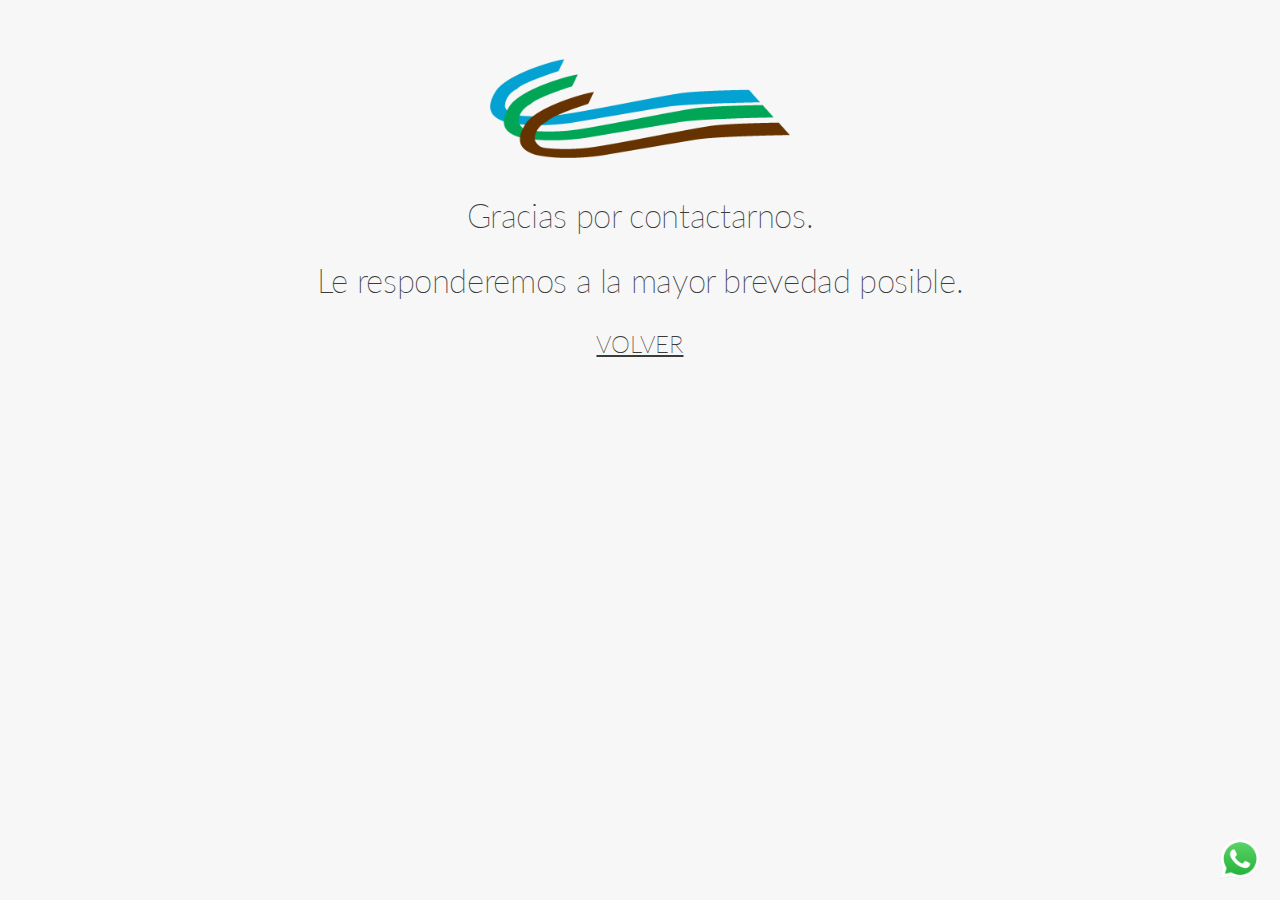
<file: after-submit.html>
<!DOCTYPE HTML>
<!--
	Hypothesis by Pixelarity
	pixelarity.com | hello@pixelarity.com
	License: pixelarity.com/license
-->
<html>
	<head>
		<title>Contacto</title>
		<meta charset="utf-8" />
		<meta name="viewport" content="width=device-width, initial-scale=1, user-scalable=no" />
		<link rel="stylesheet" href="assets/css/contact.css" />
        <link rel="stylesheet" href="assets/css/main.css" />
        <style>
            .contact__main {
                text-align: center;
            }
            body {
                background-color: #f7f7f7;
            }
            figure {
                width: max-content;
                margin-left: auto;
                margin-right: auto;
                padding-top: 3rem;
                padding-bottom: 2rem;
            }
            img {
                width: 80%;
                height: 80%;
            }
            a {
                font-size: x-large;
                text-decoration: underline;
            }
        </style>
	</head>
	<body class="is-preload">

		<!-- Wrapper -->
			<div id="wrapper">

				<!-- Header -->
					

				<!-- Section -->
					<section id="one" class="main alt">
						<!-- <header class="contact__header">
							<h1 class="contact__h1">Contacto</h1>
						</header> -->
						<div class="">
							<div class="contact__main">
                                <figure>
                                    <img src="images/logo.png" alt="">
                                </figure>
								<div class="contact__map">
									<article>
                                        <h2>Gracias por contactarnos.</h2>
                                        <h2>Le responderemos a la mayor brevedad posible.</h2>
                                        <a href="contacto.html">VOLVER</a>
									</article>
                                	<!-- <iframe class="map_iframe" src="https://www.google.com/maps/embed?pb=!1m14!1m8!1m3!1d13247.679399457877!2d-60.58721736504316!3d-33.89171799999998!3m2!1i1024!2i768!4f13.1!3m3!1m2!1s0x95b84aaaa568995f%3A0x9f1a2745a3190f3e!2sPer%C3%BA%20630%2C%20Pergamino%2C%20Provincia%20de%20Buenos%20Aires!5e0!3m2!1ses-419!2sar!4v1596548561684!5m2!1ses-419!2sar" width="600" height="450" frameborder="0" style="border:0;" allowfullscreen="" aria-hidden="false" tabindex="0"></iframe> -->
                                	<!-- <iframe src="https://www.google.com/maps/embed?pb=!1m14!1m8!1m3!1d13247.679399457877!2d-60.58721736504316!3d-33.89171799999998!3m2!1i1024!2i768!4f13.1!3m3!1m2!1s0x95b84aaaa568995f%3A0x9f1a2745a3190f3e!2sPer%C3%BA%20630%2C%20Pergamino%2C%20Provincia%20de%20Buenos%20Aires!5e0!3m2!1ses-419!2sar!4v1596548561684!5m2!1ses-419!2sar" width="600" height="450" frameborder="0" style="border:0;" allowfullscreen="" aria-hidden="false" tabindex="0"></iframe> -->
								</div>
								<!-- <form method="post" action="https://formsubmit.co/60593114499193dff6cbc1a121589908"> -->
								
								<!-- <span class="image main"><img src="images/pic04.jpg" alt="" /></span>
								<p>Vis accumsan feugiat adipiscing nisl amet adipiscing accumsan blandit accumsan sapien blandit ac amet faucibus aliquet placerat commodo. Interdum ante aliquet commodo accumsan vis phasellus adipiscing. Ornare a in lacinia. Vestibulum accumsan ac metus massa tempor. Accumsan in lacinia ornare massa amet. Ac interdum ac non praesent. Cubilia lacinia interdum massa faucibus blandit nullam. Accumsan phasellus nunc integer. Accumsan euismod nunc adipiscing lacinia erat ut sit. Arcu amet. Id massa aliquet arcu accumsan lorem amet accumsan.</p>
								<h3>Magna feugiat consequat</h3>
								<p>Amet nibh adipiscing adipiscing. Commodo ante vis placerat interdum massa massa primis. Tempus condimentum tempus non ac varius cubilia adipiscing placerat lorem turpis at. Aliquet lorem porttitor interdum. Amet lacus. Aliquam lobortis faucibus blandit ac phasellus. In amet magna non interdum volutpat porttitor metus a ante ac neque. Nisi turpis. Commodo col. Interdum adipiscing mollis ut aliquam id ante adipiscing commodo integer arcu amet Ac interdum ac non praesent. Cubilia lacinia interdum massa faucibus blandit nullam. Accumsan phasellus nunc integer. Accumsan euismod nunc adipiscing lacinia erat ut sit. Arcu amet. Id massa aliquet arcu accumsan lorem amet accumsan commodo odio cubilia ac eu interdum placerat placerat arcu commodo lobortis adipiscing semper ornare pellentesque. Lorem turpis ipsum dolor sit amet at. Aliquet lorem porttitor interdum. Amet lacus. Aliquam lobortis faucibus blandit ac phasellus. In amet magna non interdum volutpat porttitor metus a ante ac neque. Nisi turpis. Commodo col. Interdum adipiscing mollis ut aliquam id ante adipiscing commodo integer arcu amet blandit adipiscing arcu ante. Amet nibh adipiscing adipiscing. Commodo ante vis placerat interdum massa massa primis. Tempus condimentum tempus.</p>
								<h3>Etiam aliquam sed adipiscing</h3>
								<p>Vis accumsan feugiat adipiscing nisl amet adipiscing accumsan blandit accumsan sapien blandit ac amet faucibus aliquet placerat commodo. Interdum ante aliquet commodo accumsan vis phasellus adipiscing. Ornare a in lacinia. Vestibulum accumsan ac metus massa tempor. Accumsan in lacinia ornare massa amet. Ac interdum ac non praesent. Cubilia lacinia interdum massa faucibus blandit nullam. Accumsan phasellus nunc integer. Accumsan euismod nunc adipiscing lacinia erat ut sit. Arcu amet. Id massa aliquet arcu accumsan lorem amet accumsan.</p>
								<p>Faucibus volutpat porttitor metus a ante ac neque. Nisi turpis. Commodo col. Interdum adipiscing mollis ut aliquam id ante adipiscing commodo integer arcu amet Ac interdum ac non praesent. Cubilia lacinia interdum massa faucibus blandit nullam. Accumsan phasellus nunc integer. Accumsan euismod nunc adipiscing lacinia erat ut sit. Arcu amet. Id massa aliquet arcu accumsan lorem amet accumsan commodo odio cubilia ac eu interdum placerat placerat arcu commodo lobortis adipiscing semper ornare pellentesque. Lorem turpis ipsum dolor sit amet at. Aliquet lorem porttitor interdum. Amet lacus. Aliquam lobortis faucibus blandit ac phasellus. In amet magna non interdum volutpat porttitor metus a ante ac neque. Nisi turpis. Commodo col. Interdum adipiscing mollis ut aliquam id ante adipiscing commodo integer arcu amet blandit adipiscing arcu ante. Amet nibh adipiscing adipiscing. Commodo ante vis placerat interdum massa massa primis. Tempus condimentum tempus.</p> -->
							</div>
						</div>
					</section>

				<!-- Footer -->
					
					<a style="position: fixed; bottom: 10px; right: 10px;z-index: 10; text-decoration-style: none;" href="https://wa.me/542477452030" target="_blank" rel="noopener noreferrer">
						<img src="images/whatsapp-logo.png" alt="">
					</a>
			</div>

		<!-- Scripts -->
			<script src="assets/js/jquery.min.js"></script>
			<script src="assets/js/jquery.dropotron.min.js"></script>
			<script src="assets/js/jquery.selectorr.min.js"></script>
			<script src="assets/js/jquery.scrollex.min.js"></script>
			<script src="assets/js/jquery.scrolly.min.js"></script>
			<script src="assets/js/browser.min.js"></script>
			<script src="assets/js/breakpoints.min.js"></script>
			<script src="assets/js/util.js"></script>
			<script src="assets/js/main.js"></script>

	</body>
</html>
</file>
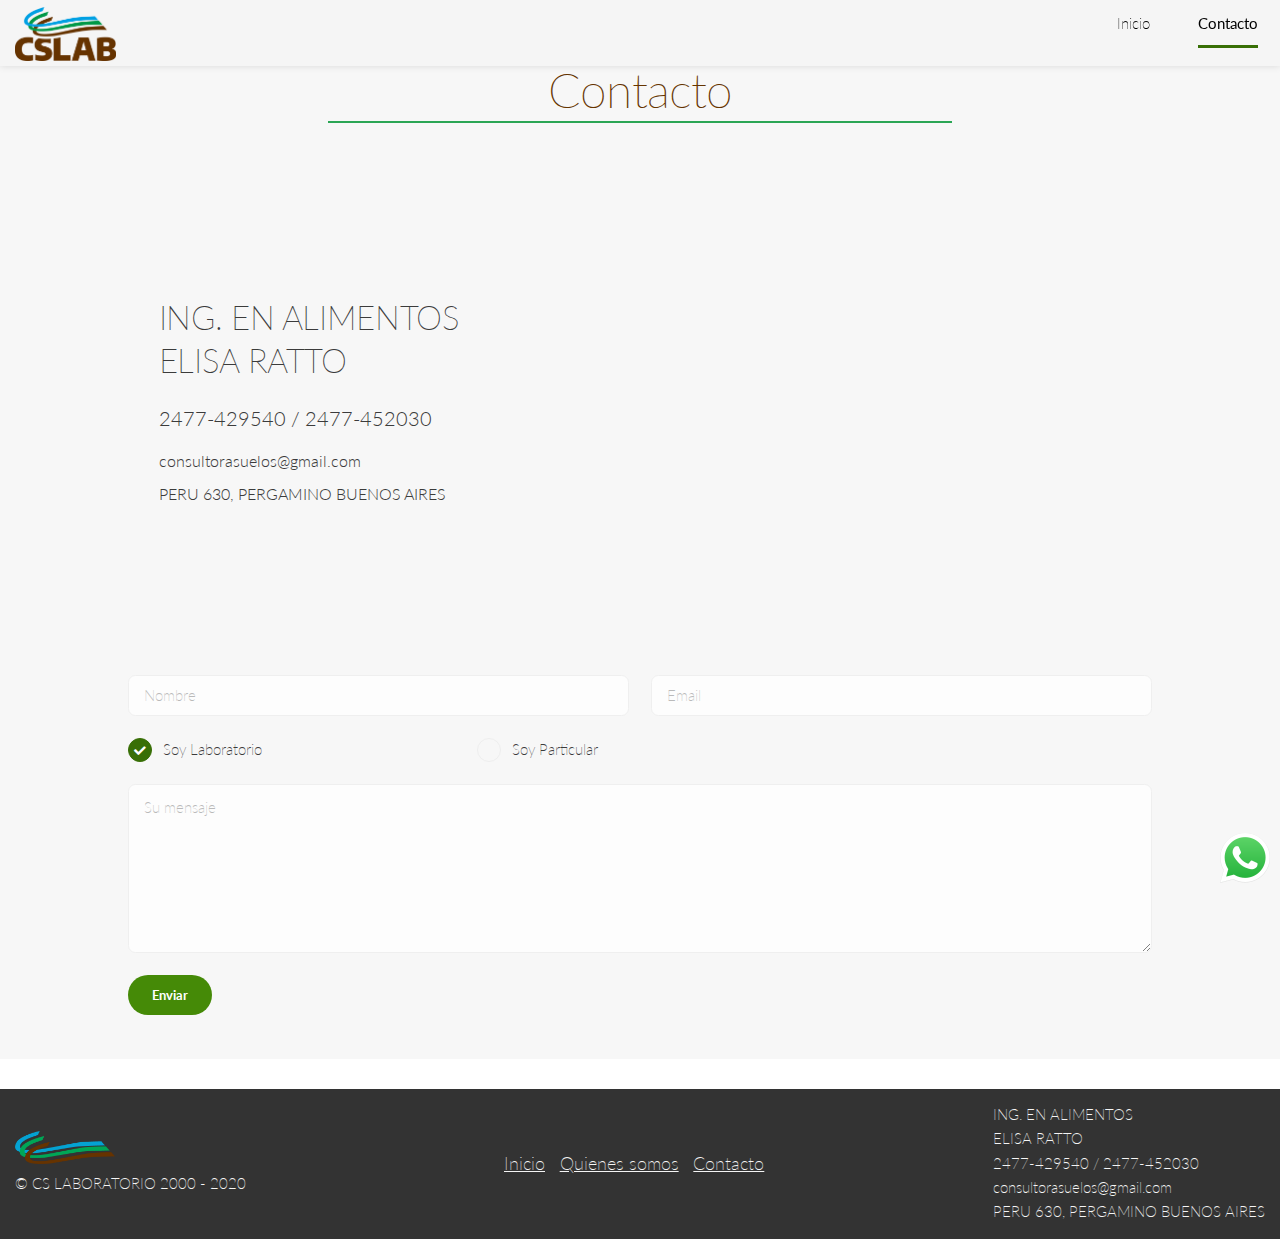
<file: contacto.html>
<!DOCTYPE HTML>

<html>

<head>
	<title>Contacto</title>
	<meta charset="utf-8" />
	<meta name="viewport" content="width=device-width, initial-scale=1, user-scalable=no" />
	<link rel="stylesheet" href="assets/css/contact.css" />
	<link rel="stylesheet" href="assets/css/main.css" />
</head>

<body class="is-preload">

	<!-- Wrapper -->
	<div id="wrapper">

		<!-- Header -->
		<header id="header">

			<!-- Logo -->
			<div class="logo">

				<a href="index.html"><img style="padding-top: .5rem;" src="images/consultora_suelos_elisa.png"
						alt="Consultora Suelos Logo" width="8%" height="8%"></a>

				<!-- <figcaption>Fig.1 - Trulli, Puglia, Italy.</figcaption> -->
				<!-- <a href="index.html"><strong>Consultora Suelos</strong> </a> -->
			</div>


			<!-- Nav -->
			<nav id="nav">
				<ul>
					<li><a href="index.html">Inicio </a></li>
					<li class="current"><a href="contacto.html">Contacto</a></li>
					<!-- <li>
										<a href="#" class="icon solid fa-angle-down">Dropdown</a>
										<ul>
											<li><a href="#">Option One</a></li>
											<li><a href="#">Option Two</a></li>
											<li><a href="#">Option Three</a></li>
											<li>
												<a href="#">Submenu</a>
												<ul>
													<li><a href="#">Option One</a></li>
													<li><a href="#">Option Two</a></li>
													<li><a href="#">Option Three</a></li>
													<li><a href="#">Option Four</a></li>
												</ul>
											</li>
										</ul>
									</li> -->
					<!-- <li><a href="elements.html">Elements</a></li> -->
				</ul>
			</nav>

		</header>

		<!-- Section -->
		<section id="one" class="main alt">
			<header class="contact__header">
				<h1 class="contact__h1">Contacto</h1>
				<!-- <p>Ipsum dolor lorem feugiat magna neque egestas augue eu vulpu magna erat. Aliquam erat volutpat. Nam dui mi tincidunt.</p> -->
			</header>
			<div class="">
				<div class="contact__main">
					<div class="contact__map">
						<article>
							<h2>ING. EN ALIMENTOS<br>ELISA RATTO</h2>
							<h3>2477-429540 / 2477-452030</h3>
							<h4>consultorasuelos@gmail.com</h4>
							<h4>PERU 630, PERGAMINO BUENOS AIRES</h4>
						</article>
						<iframe class="map_iframe"
							src="https://www.google.com/maps/embed?pb=!1m14!1m8!1m3!1d13247.679399457877!2d-60.58721736504316!3d-33.89171799999998!3m2!1i1024!2i768!4f13.1!3m3!1m2!1s0x95b84aaaa568995f%3A0x9f1a2745a3190f3e!2sPer%C3%BA%20630%2C%20Pergamino%2C%20Provincia%20de%20Buenos%20Aires!5e0!3m2!1ses-419!2sar!4v1596548561684!5m2!1ses-419!2sar"
							width="600" height="450" frameborder="0" style="border:0;" allowfullscreen=""
							aria-hidden="false" tabindex="0"></iframe>
						<!-- <iframe src="https://www.google.com/maps/embed?pb=!1m14!1m8!1m3!1d13247.679399457877!2d-60.58721736504316!3d-33.89171799999998!3m2!1i1024!2i768!4f13.1!3m3!1m2!1s0x95b84aaaa568995f%3A0x9f1a2745a3190f3e!2sPer%C3%BA%20630%2C%20Pergamino%2C%20Provincia%20de%20Buenos%20Aires!5e0!3m2!1ses-419!2sar!4v1596548561684!5m2!1ses-419!2sar" width="600" height="450" frameborder="0" style="border:0;" allowfullscreen="" aria-hidden="false" tabindex="0"></iframe> -->
					</div>
					<form method="post" action="https://formsubmit.co/60593114499193dff6cbc1a121589908">
						<!-- <form method="post" action=""> -->
						<input type='hidden' name='_next' value='http://consultorasuelos.com/after-submit' />
						<input type="text" name="_honey" style="display:none">
						<input type="hidden" name="_captcha" value="false">
						<div class="row gtr-uniform">
							<div class="col-6 col-12-xsmall">
								<input type="text" name="nombre" id="demo-name" value="" placeholder="Nombre"
									required />
							</div>
							<div class="col-6 col-12-xsmall">
								<input type="email" name="email" id="demo-email" value="" placeholder="Email"
									required />
							</div>
							<!-- Break -->
							<!-- <div class="col-12">
                                            <select name="demo-category" id="demo-category">
                                                <option value="">- Category -</option>
                                                <option value="1">Manufacturing</option>
                                                <option value="1">Shipping</option>
                                                <option value="1">Administration</option>
                                                <option value="1">Human Resources</option>
                                            </select>
                                        </div> -->
							<!-- Break -->
							<div class="col-4 col-12-small">
								<input type="radio" id="demo-priority-low" name="Soy" name="Soy laboratorio" checked>
								<label for="demo-priority-low">Soy Laboratorio</label>
							</div>
							<!-- <div class="col-4 col-12-small">
                                            <input type="radio" id="demo-priority-normal" name="demo-priority">
                                            <label for="demo-priority-normal">Normal</label>
                                        </div> -->
							<div class="col-4 col-12-small">
								<input type="radio" id="demo-priority-high" name="Soy" name="Soy particular">
								<label for="demo-priority-high">Soy Particular</label>
							</div>
							<!-- Break -->
							<!-- <div class="col-6 col-12-small">
                                            <input type="checkbox" id="demo-copy" name="demo-copy">
                                            <label for="demo-copy">Email me a copy</label>
                                        </div>
                                        <div class="col-6 col-12-small">
                                            <input type="checkbox" id="demo-human" name="demo-human" checked>
                                            <label for="demo-human">I am a human</label>
                                        </div> -->
							<!-- Break -->
							<div class="col-12">
								<textarea name="Mensaje" id="demo-message" placeholder="Su mensaje" rows="6"
									required></textarea>
							</div>
							<!-- Break -->
							<div class="col-12">
								<ul class="actions">
									<li><input type="submit" value="Enviar" class="primary" /></li>
									<!-- <li><input type="reset" value="Reset" /></li> -->
								</ul>
							</div>
						</div>
					</form>
					<!-- <span class="image main"><img src="images/pic04.jpg" alt="" /></span>
								<p>Vis accumsan feugiat adipiscing nisl amet adipiscing accumsan blandit accumsan sapien blandit ac amet faucibus aliquet placerat commodo. Interdum ante aliquet commodo accumsan vis phasellus adipiscing. Ornare a in lacinia. Vestibulum accumsan ac metus massa tempor. Accumsan in lacinia ornare massa amet. Ac interdum ac non praesent. Cubilia lacinia interdum massa faucibus blandit nullam. Accumsan phasellus nunc integer. Accumsan euismod nunc adipiscing lacinia erat ut sit. Arcu amet. Id massa aliquet arcu accumsan lorem amet accumsan.</p>
								<h3>Magna feugiat consequat</h3>
								<p>Amet nibh adipiscing adipiscing. Commodo ante vis placerat interdum massa massa primis. Tempus condimentum tempus non ac varius cubilia adipiscing placerat lorem turpis at. Aliquet lorem porttitor interdum. Amet lacus. Aliquam lobortis faucibus blandit ac phasellus. In amet magna non interdum volutpat porttitor metus a ante ac neque. Nisi turpis. Commodo col. Interdum adipiscing mollis ut aliquam id ante adipiscing commodo integer arcu amet Ac interdum ac non praesent. Cubilia lacinia interdum massa faucibus blandit nullam. Accumsan phasellus nunc integer. Accumsan euismod nunc adipiscing lacinia erat ut sit. Arcu amet. Id massa aliquet arcu accumsan lorem amet accumsan commodo odio cubilia ac eu interdum placerat placerat arcu commodo lobortis adipiscing semper ornare pellentesque. Lorem turpis ipsum dolor sit amet at. Aliquet lorem porttitor interdum. Amet lacus. Aliquam lobortis faucibus blandit ac phasellus. In amet magna non interdum volutpat porttitor metus a ante ac neque. Nisi turpis. Commodo col. Interdum adipiscing mollis ut aliquam id ante adipiscing commodo integer arcu amet blandit adipiscing arcu ante. Amet nibh adipiscing adipiscing. Commodo ante vis placerat interdum massa massa primis. Tempus condimentum tempus.</p>
								<h3>Etiam aliquam sed adipiscing</h3>
								<p>Vis accumsan feugiat adipiscing nisl amet adipiscing accumsan blandit accumsan sapien blandit ac amet faucibus aliquet placerat commodo. Interdum ante aliquet commodo accumsan vis phasellus adipiscing. Ornare a in lacinia. Vestibulum accumsan ac metus massa tempor. Accumsan in lacinia ornare massa amet. Ac interdum ac non praesent. Cubilia lacinia interdum massa faucibus blandit nullam. Accumsan phasellus nunc integer. Accumsan euismod nunc adipiscing lacinia erat ut sit. Arcu amet. Id massa aliquet arcu accumsan lorem amet accumsan.</p>
								<p>Faucibus volutpat porttitor metus a ante ac neque. Nisi turpis. Commodo col. Interdum adipiscing mollis ut aliquam id ante adipiscing commodo integer arcu amet Ac interdum ac non praesent. Cubilia lacinia interdum massa faucibus blandit nullam. Accumsan phasellus nunc integer. Accumsan euismod nunc adipiscing lacinia erat ut sit. Arcu amet. Id massa aliquet arcu accumsan lorem amet accumsan commodo odio cubilia ac eu interdum placerat placerat arcu commodo lobortis adipiscing semper ornare pellentesque. Lorem turpis ipsum dolor sit amet at. Aliquet lorem porttitor interdum. Amet lacus. Aliquam lobortis faucibus blandit ac phasellus. In amet magna non interdum volutpat porttitor metus a ante ac neque. Nisi turpis. Commodo col. Interdum adipiscing mollis ut aliquam id ante adipiscing commodo integer arcu amet blandit adipiscing arcu ante. Amet nibh adipiscing adipiscing. Commodo ante vis placerat interdum massa massa primis. Tempus condimentum tempus.</p> -->
				</div>
			</div>
		</section>

		<!-- Footer -->
		<footer>
			<section>
				<figure>
					<img src="images/logo.png" width="100px" alt="">
				</figure>
				<span>&copy; CS LABORATORIO 2000 - 2020</span>
			</section>
			<section>
				<nav>
					<ul>
						<li style="margin-right: 0rem;"><a href="index.html">Inicio</a></li>
						<li><a href="index.html#two" class="scrolly">Quienes somos</a></li>
						<!-- <li>
									<a href="#three" class="scrolly">Servicios</a>
									
								</li>
								<li><a href="index.html">Novedades</a></li> -->
						<!-- <li><a href="index.html">Resultados</a></li> -->
						<li><a href="contacto.html" class="scrolly">Contacto</a></li>
						<!-- <li><a href="generic.html">Generic</a></li>
								<li><a href="elements.html">Elements</a></li> -->
					</ul>
				</nav>
			</section>
			<section>
				<div class="data">
					<article>
						<p>ING. EN ALIMENTOS<br>ELISA RATTO</p>
						<p>2477-429540 / 2477-452030</p>
						<p>consultorasuelos@gmail.com</p>
						<p>PERU 630, PERGAMINO BUENOS AIRES</p>
					</article>
				</div>
			</section>
		</footer>
		<a style="position: fixed; bottom: 10px; right: 10px;z-index: 10; text-decoration-style: none;"
			href="https://wa.me/542477452030" target="_blank" rel="noopener noreferrer">
			<img src="images/whatsapp-logo.png" alt="">
		</a>
	</div>

	<!-- Scripts -->
	<script src="assets/js/jquery.min.js"></script>
	<script src="assets/js/jquery.dropotron.min.js"></script>
	<script src="assets/js/jquery.selectorr.min.js"></script>
	<script src="assets/js/jquery.scrollex.min.js"></script>
	<script src="assets/js/jquery.scrolly.min.js"></script>
	<script src="assets/js/browser.min.js"></script>
	<script src="assets/js/breakpoints.min.js"></script>
	<script src="assets/js/util.js"></script>
	<script src="assets/js/main.js"></script>

</body>

</html>
</file>
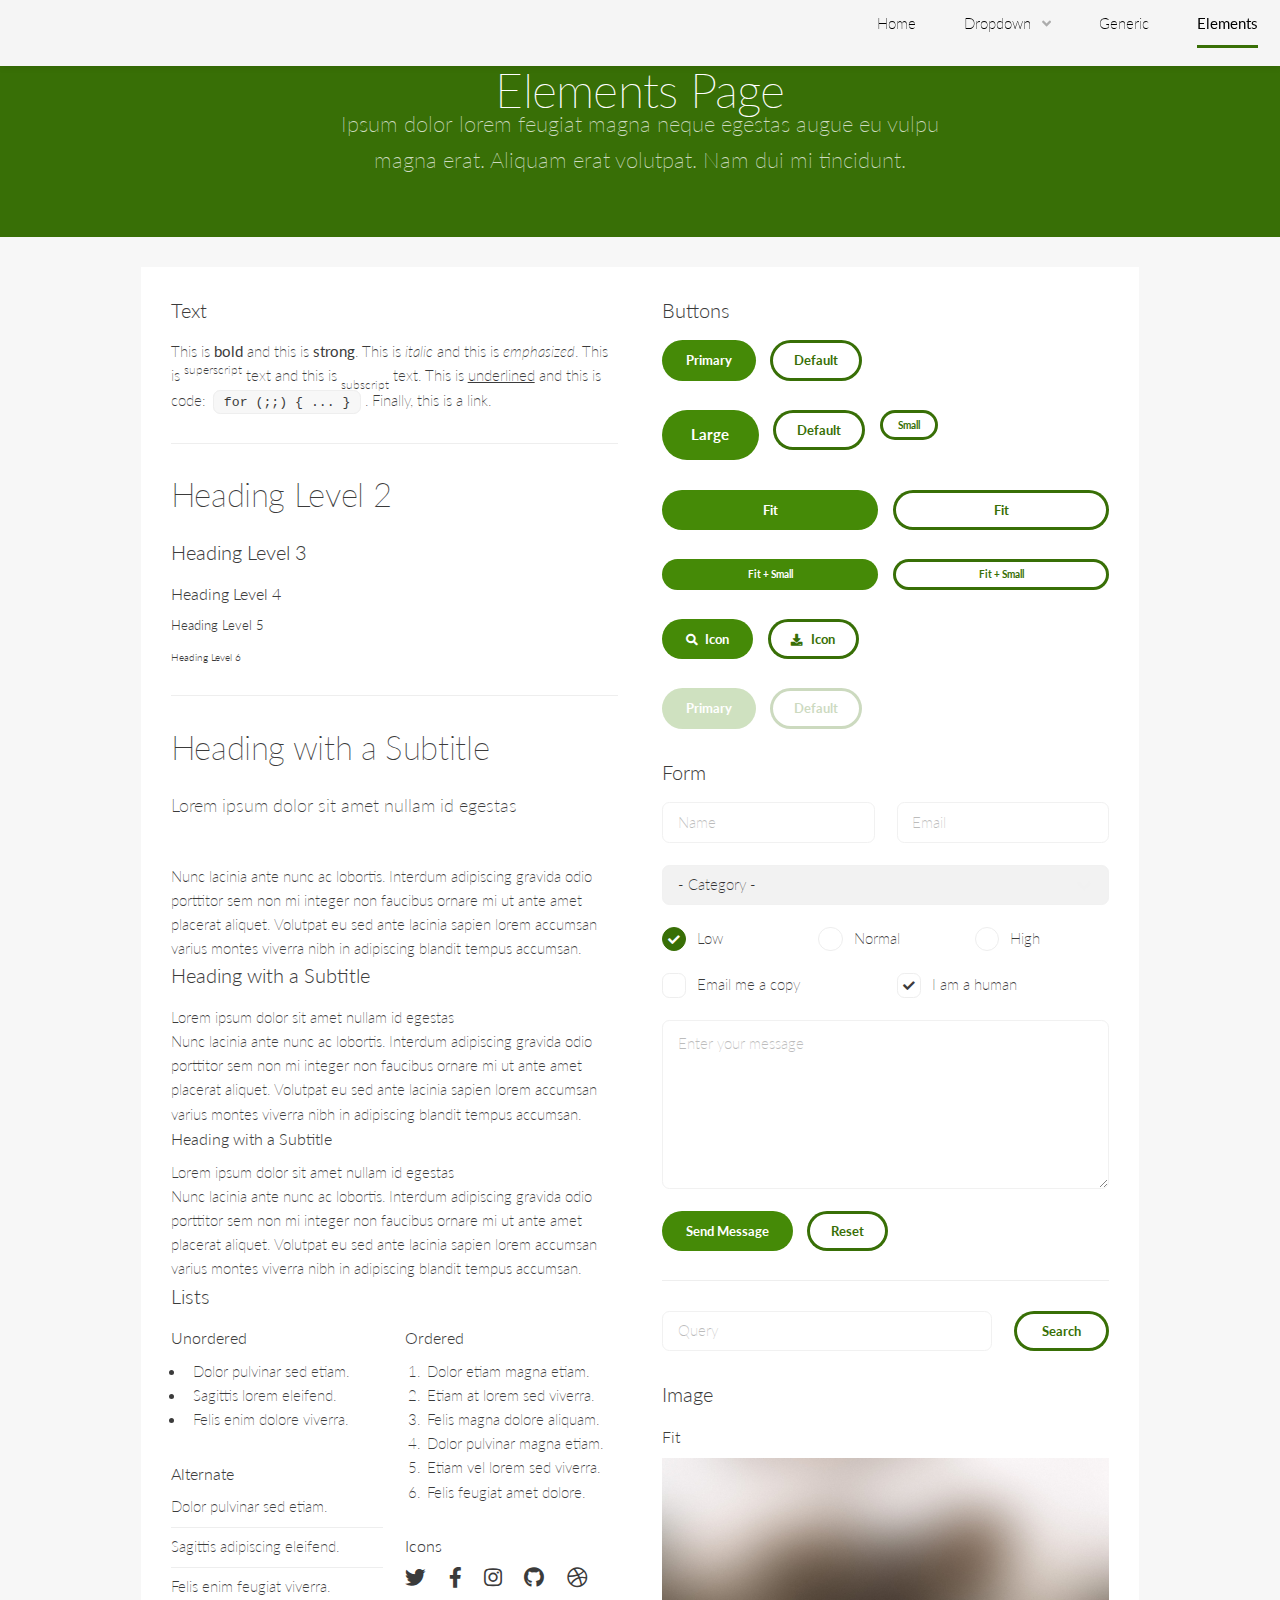
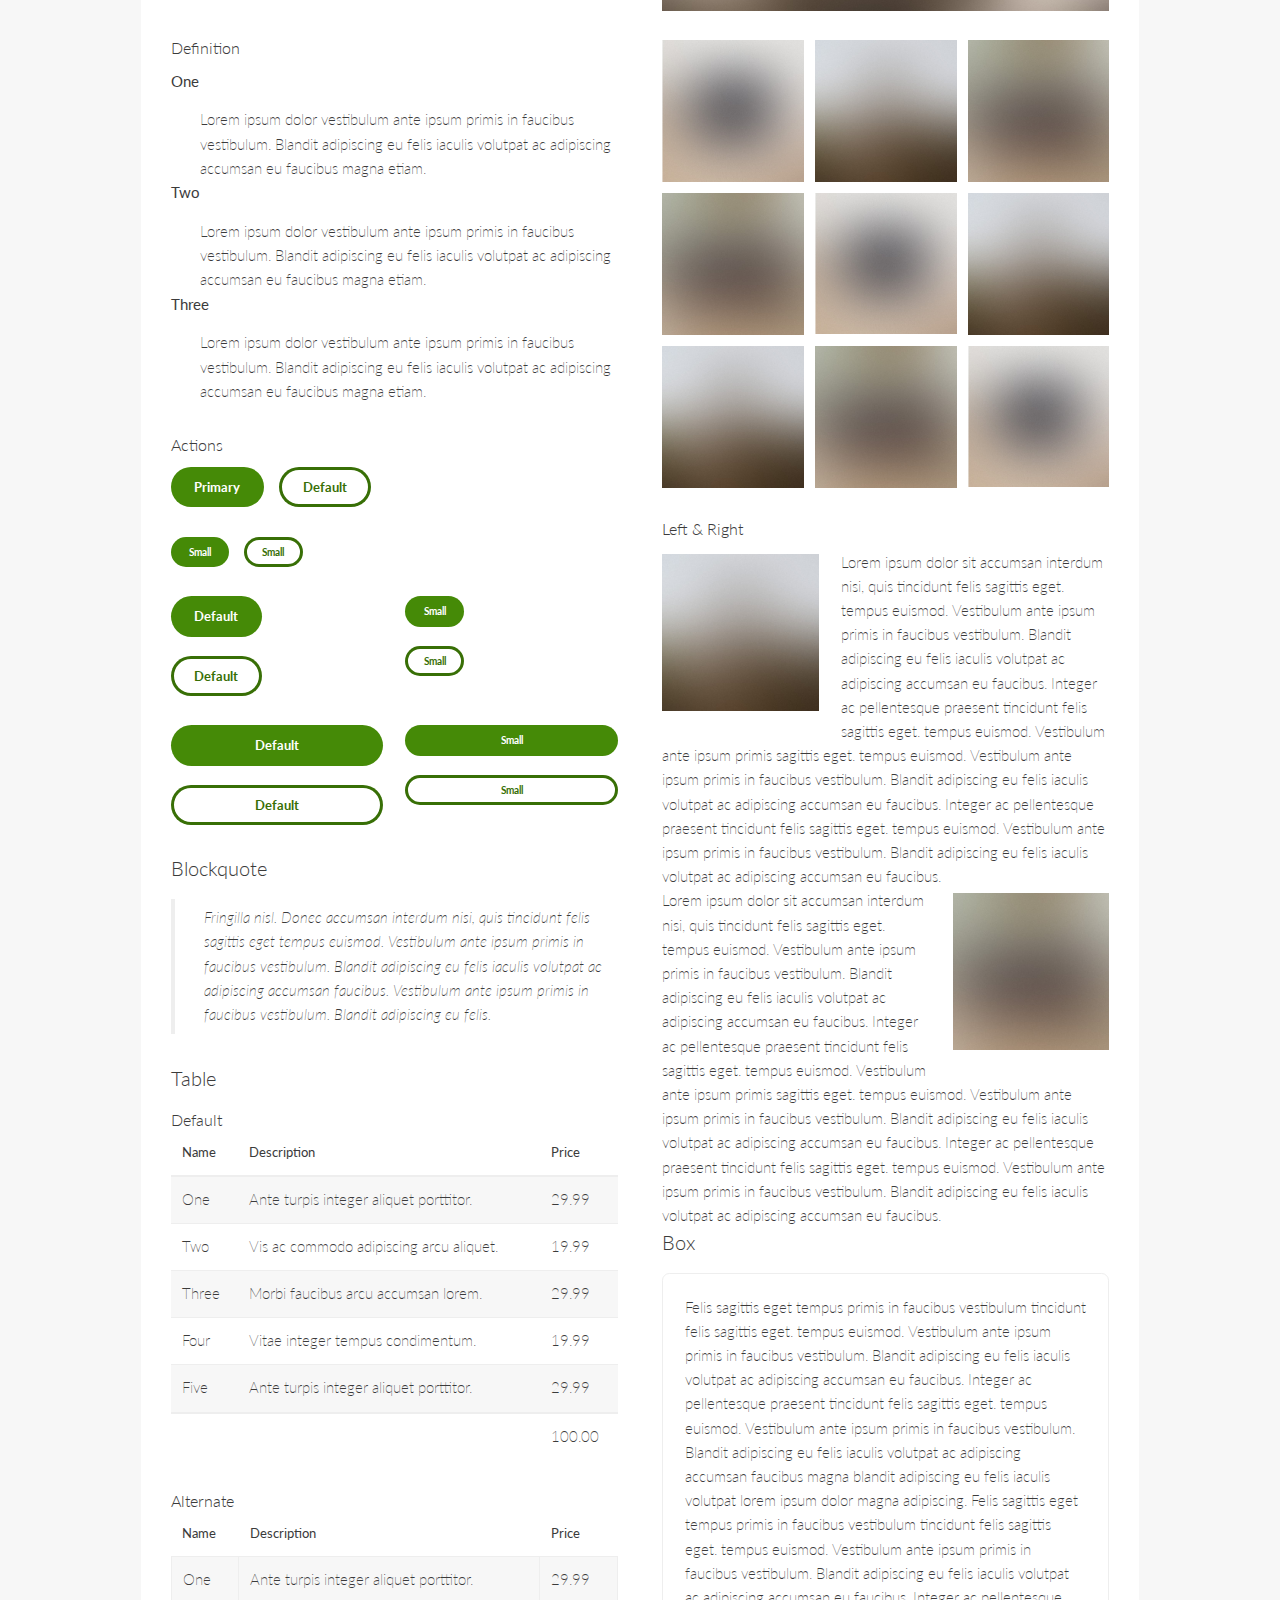
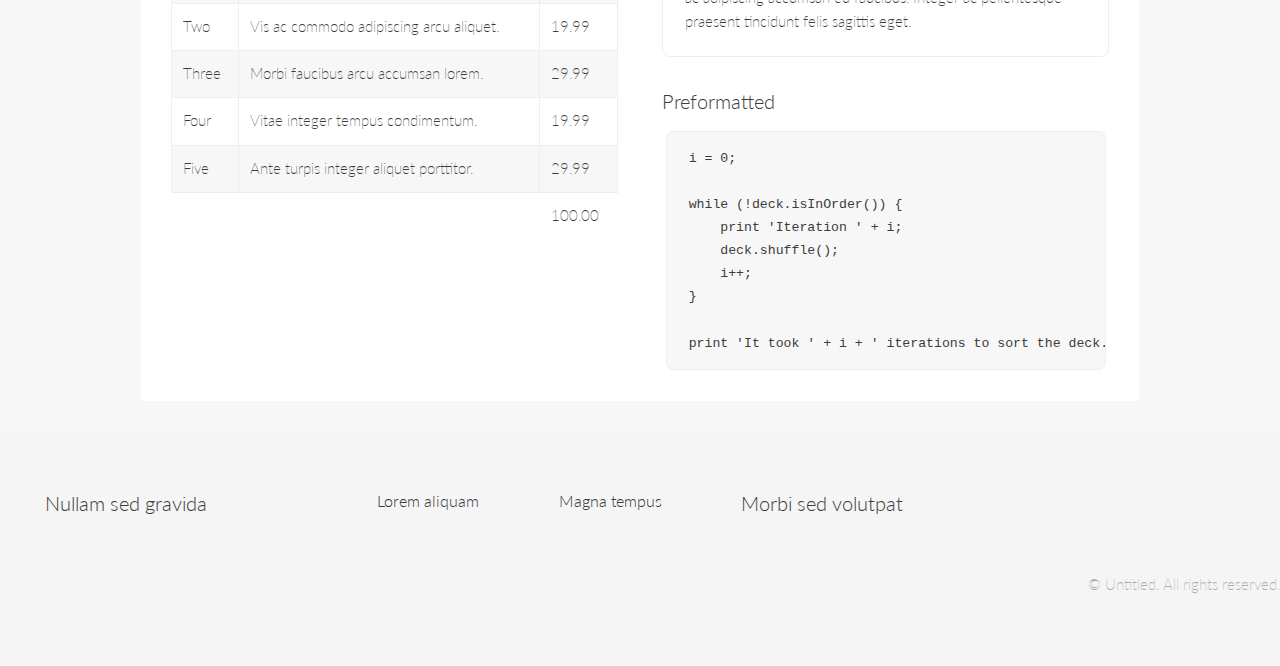
<file: elements.html>
<!DOCTYPE HTML>
<!--
	Hypothesis by Pixelarity
	pixelarity.com | hello@pixelarity.com
	License: pixelarity.com/license
-->
<html>
	<head>
		<title>Untitled</title>
		<meta charset="utf-8" />
		<meta name="viewport" content="width=device-width, initial-scale=1, user-scalable=no" />
		<link rel="stylesheet" href="assets/css/main.css" />
	</head>
	<body class="is-preload">

		<!-- Wrapper -->
			<div id="wrapper">

				<!-- Header -->
					<header id="header">

						<!-- Logo -->
							<!-- <div class="logo">
								<a href="index.html"><strong>Hypothesis</strong> <span class="extra">by Pixelarity</span></a>
							</div> -->

						<!-- Nav -->
							<nav id="nav">
								<ul>
									<li><a href="index.html">Home</a></li>
									<li>
										<a href="#" class="icon solid fa-angle-down">Dropdown</a>
										<ul>
											<li><a href="#">Option One</a></li>
											<li><a href="#">Option Two</a></li>
											<li><a href="#">Option Three</a></li>
											<li>
												<a href="#">Submenu</a>
												<ul>
													<li><a href="#">Option One</a></li>
													<li><a href="#">Option Two</a></li>
													<li><a href="#">Option Three</a></li>
													<li><a href="#">Option Four</a></li>
												</ul>
											</li>
										</ul>
									</li>
									<li><a href="generic.html">Generic</a></li>
									<li class="current"><a href="elements.html">Elements</a></li>
								</ul>
							</nav>

					</header>

				<!-- Section -->
					<section id="one" class="main alt">
						<header class="accent1">
							<h1>Elements Page</h1>
							<p>Ipsum dolor lorem feugiat magna neque egestas augue eu vulpu magna erat. Aliquam erat volutpat. Nam dui mi tincidunt.</p>
						</header>
						<div class="inner alt">
							<div class="content">

								<div class="row gtr-200">
									<div class="col-6 col-12-medium">

										<!-- Text stuff -->
											<h3>Text</h3>
											<p>This is <b>bold</b> and this is <strong>strong</strong>. This is <i>italic</i> and this is <em>emphasized</em>.
											This is <sup>superscript</sup> text and this is <sub>subscript</sub> text.
											This is <u>underlined</u> and this is code: <code>for (;;) { ... }</code>.
											Finally, this is a <a href="#">link</a>.</p>
											<hr />
											<h2>Heading Level 2</h2>
											<h3>Heading Level 3</h3>
											<h4>Heading Level 4</h4>
											<h5>Heading Level 5</h5>
											<h6>Heading Level 6</h6>
											<hr />
											<header>
												<h2>Heading with a Subtitle</h2>
												<p>Lorem ipsum dolor sit amet nullam id egestas</p>
											</header>
											<p>Nunc lacinia ante nunc ac lobortis. Interdum adipiscing gravida odio porttitor sem non mi integer non faucibus ornare mi ut ante amet placerat aliquet. Volutpat eu sed ante lacinia sapien lorem accumsan varius montes viverra nibh in adipiscing blandit tempus accumsan.</p>
											<header>
												<h3>Heading with a Subtitle</h3>
												<p>Lorem ipsum dolor sit amet nullam id egestas</p>
											</header>
											<p>Nunc lacinia ante nunc ac lobortis. Interdum adipiscing gravida odio porttitor sem non mi integer non faucibus ornare mi ut ante amet placerat aliquet. Volutpat eu sed ante lacinia sapien lorem accumsan varius montes viverra nibh in adipiscing blandit tempus accumsan.</p>
											<header>
												<h4>Heading with a Subtitle</h4>
												<p>Lorem ipsum dolor sit amet nullam id egestas</p>
											</header>
											<p>Nunc lacinia ante nunc ac lobortis. Interdum adipiscing gravida odio porttitor sem non mi integer non faucibus ornare mi ut ante amet placerat aliquet. Volutpat eu sed ante lacinia sapien lorem accumsan varius montes viverra nibh in adipiscing blandit tempus accumsan.</p>

										<!-- Lists -->
											<h3>Lists</h3>
											<div class="row">
												<div class="col-6 col-12-small">

													<h4>Unordered</h4>
													<ul>
														<li>Dolor pulvinar sed etiam.</li>
														<li>Sagittis lorem eleifend.</li>
														<li>Felis enim dolore viverra.</li>
													</ul>

													<h4>Alternate</h4>
													<ul class="alt">
														<li>Dolor pulvinar sed etiam.</li>
														<li>Sagittis adipiscing eleifend.</li>
														<li>Felis enim feugiat viverra.</li>
													</ul>

												</div>
												<div class="col-6 col-12-small">

													<h4>Ordered</h4>
													<ol>
														<li>Dolor etiam magna etiam.</li>
														<li>Etiam at lorem sed viverra.</li>
														<li>Felis magna dolore aliquam.</li>
														<li>Dolor pulvinar magna etiam.</li>
														<li>Etiam vel lorem sed viverra.</li>
														<li>Felis feugiat amet dolore.</li>
													</ol>

													<h4>Icons</h4>
													<ul class="icons">
														<li><a href="#" class="icon brands fa-twitter"><span class="label">Twitter</span></a></li>
														<li><a href="#" class="icon brands fa-facebook-f"><span class="label">Facebook</span></a></li>
														<li><a href="#" class="icon brands fa-instagram"><span class="label">Instagram</span></a></li>
														<li><a href="#" class="icon brands fa-github"><span class="label">Github</span></a></li>
														<li><a href="#" class="icon brands fa-dribbble"><span class="label">Dribbble</span></a></li>
													</ul>

												</div>
											</div>
											<h4>Definition</h4>
											<dl>
												<dt>One</dt>
												<dd>
													<p>Lorem ipsum dolor vestibulum ante ipsum primis in faucibus vestibulum. Blandit adipiscing eu felis iaculis volutpat ac adipiscing accumsan eu faucibus magna etiam.</p>
												</dd>
												<dt>Two</dt>
												<dd>
													<p>Lorem ipsum dolor vestibulum ante ipsum primis in faucibus vestibulum. Blandit adipiscing eu felis iaculis volutpat ac adipiscing accumsan eu faucibus magna etiam.</p>
												</dd>
												<dt>Three</dt>
												<dd>
													<p>Lorem ipsum dolor vestibulum ante ipsum primis in faucibus vestibulum. Blandit adipiscing eu felis iaculis volutpat ac adipiscing accumsan eu faucibus magna etiam.</p>
												</dd>
											</dl>

											<h4>Actions</h4>
											<ul class="actions">
												<li><a href="#" class="button primary">Primary</a></li>
												<li><a href="#" class="button">Default</a></li>
											</ul>
											<ul class="actions small">
												<li><a href="#" class="button primary small">Small</a></li>
												<li><a href="#" class="button small">Small</a></li>
											</ul>
											<div class="row">
												<div class="col-6 col-12-small">
													<ul class="actions stacked">
														<li><a href="#" class="button primary">Default</a></li>
														<li><a href="#" class="button">Default</a></li>
													</ul>
												</div>
												<div class="col-6 col-12-small">
													<ul class="actions stacked">
														<li><a href="#" class="button primary small">Small</a></li>
														<li><a href="#" class="button small">Small</a></li>
													</ul>
												</div>
											</div>
											<div class="row">
												<div class="col-6 col-12-small">
													<ul class="actions stacked">
														<li><a href="#" class="button primary fit">Default</a></li>
														<li><a href="#" class="button fit">Default</a></li>
													</ul>
												</div>
												<div class="col-6 col-12-small">
													<ul class="actions stacked">
														<li><a href="#" class="button primary small fit">Small</a></li>
														<li><a href="#" class="button small fit">Small</a></li>
													</ul>
												</div>
											</div>

										<!-- Blockquote -->
											<h3>Blockquote</h3>
											<blockquote>Fringilla nisl. Donec accumsan interdum nisi, quis tincidunt felis sagittis eget tempus euismod. Vestibulum ante ipsum primis in faucibus vestibulum. Blandit adipiscing eu felis iaculis volutpat ac adipiscing accumsan faucibus. Vestibulum ante ipsum primis in faucibus vestibulum. Blandit adipiscing eu felis.</blockquote>

										<!-- Table -->
											<h3>Table</h3>

											<h4>Default</h4>
											<div class="table-wrapper">
												<table>
													<thead>
														<tr>
															<th>Name</th>
															<th>Description</th>
															<th>Price</th>
														</tr>
													</thead>
													<tbody>
														<tr>
															<td>One</td>
															<td>Ante turpis integer aliquet porttitor.</td>
															<td>29.99</td>
														</tr>
														<tr>
															<td>Two</td>
															<td>Vis ac commodo adipiscing arcu aliquet.</td>
															<td>19.99</td>
														</tr>
														<tr>
															<td>Three</td>
															<td> Morbi faucibus arcu accumsan lorem.</td>
															<td>29.99</td>
														</tr>
														<tr>
															<td>Four</td>
															<td>Vitae integer tempus condimentum.</td>
															<td>19.99</td>
														</tr>
														<tr>
															<td>Five</td>
															<td>Ante turpis integer aliquet porttitor.</td>
															<td>29.99</td>
														</tr>
													</tbody>
													<tfoot>
														<tr>
															<td colspan="2"></td>
															<td>100.00</td>
														</tr>
													</tfoot>
												</table>
											</div>

											<h4>Alternate</h4>
											<div class="table-wrapper">
												<table class="alt">
													<thead>
														<tr>
															<th>Name</th>
															<th>Description</th>
															<th>Price</th>
														</tr>
													</thead>
													<tbody>
														<tr>
															<td>One</td>
															<td>Ante turpis integer aliquet porttitor.</td>
															<td>29.99</td>
														</tr>
														<tr>
															<td>Two</td>
															<td>Vis ac commodo adipiscing arcu aliquet.</td>
															<td>19.99</td>
														</tr>
														<tr>
															<td>Three</td>
															<td> Morbi faucibus arcu accumsan lorem.</td>
															<td>29.99</td>
														</tr>
														<tr>
															<td>Four</td>
															<td>Vitae integer tempus condimentum.</td>
															<td>19.99</td>
														</tr>
														<tr>
															<td>Five</td>
															<td>Ante turpis integer aliquet porttitor.</td>
															<td>29.99</td>
														</tr>
													</tbody>
													<tfoot>
														<tr>
															<td colspan="2"></td>
															<td>100.00</td>
														</tr>
													</tfoot>
												</table>
											</div>

									</div>
									<div class="col-6 col-12-medium">

										<!-- Buttons -->
											<h3>Buttons</h3>
											<ul class="actions">
												<li><a href="#" class="button primary">Primary</a></li>
												<li><a href="#" class="button">Default</a></li>
											</ul>
											<ul class="actions">
												<li><a href="#" class="button primary large">Large</a></li>
												<li><a href="#" class="button">Default</a></li>
												<li><a href="#" class="button small">Small</a></li>
											</ul>
											<ul class="actions fit">
												<li><a href="#" class="button primary fit">Fit</a></li>
												<li><a href="#" class="button fit">Fit</a></li>
											</ul>
											<ul class="actions fit small">
												<li><a href="#" class="button primary fit small">Fit + Small</a></li>
												<li><a href="#" class="button fit small">Fit + Small</a></li>
											</ul>
											<ul class="actions">
												<li><a href="#" class="button primary icon solid fa-search">Icon</a></li>
												<li><a href="#" class="button icon solid fa-download">Icon</a></li>
											</ul>
											<ul class="actions">
												<li><span class="button primary disabled">Primary</span></li>
												<li><span class="button disabled">Default</span></li>
											</ul>

										<!-- Form -->
											<h3>Form</h3>

											<form method="post" action="#">
												<div class="row gtr-uniform">
													<div class="col-6 col-12-xsmall">
														<input type="text" name="demo-name" id="demo-name" value="" placeholder="Name" />
													</div>
													<div class="col-6 col-12-xsmall">
														<input type="email" name="demo-email" id="demo-email" value="" placeholder="Email" />
													</div>
													<!-- Break -->
													<div class="col-12">
														<select name="demo-category" id="demo-category">
															<option value="">- Category -</option>
															<option value="1">Manufacturing</option>
															<option value="1">Shipping</option>
															<option value="1">Administration</option>
															<option value="1">Human Resources</option>
														</select>
													</div>
													<!-- Break -->
													<div class="col-4 col-12-small">
														<input type="radio" id="demo-priority-low" name="demo-priority" checked>
														<label for="demo-priority-low">Low</label>
													</div>
													<div class="col-4 col-12-small">
														<input type="radio" id="demo-priority-normal" name="demo-priority">
														<label for="demo-priority-normal">Normal</label>
													</div>
													<div class="col-4 col-12-small">
														<input type="radio" id="demo-priority-high" name="demo-priority">
														<label for="demo-priority-high">High</label>
													</div>
													<!-- Break -->
													<div class="col-6 col-12-small">
														<input type="checkbox" id="demo-copy" name="demo-copy">
														<label for="demo-copy">Email me a copy</label>
													</div>
													<div class="col-6 col-12-small">
														<input type="checkbox" id="demo-human" name="demo-human" checked>
														<label for="demo-human">I am a human</label>
													</div>
													<!-- Break -->
													<div class="col-12">
														<textarea name="demo-message" id="demo-message" placeholder="Enter your message" rows="6"></textarea>
													</div>
													<!-- Break -->
													<div class="col-12">
														<ul class="actions">
															<li><input type="submit" value="Send Message" class="primary" /></li>
															<li><input type="reset" value="Reset" /></li>
														</ul>
													</div>
												</div>
											</form>

											<hr />

											<form method="post" action="#">
												<div class="row gtr-uniform">
													<div class="col-9 col-12-small">
														<input type="text" name="query" id="query" value="" placeholder="Query" />
													</div>
													<div class="col-3 col-12-small">
														<input type="submit" value="Search" class="fit" />
													</div>
												</div>
											</form>

										<!-- Image -->
											<h3>Image</h3>

											<h4>Fit</h4>
											<span class="image fit"><img src="images/pic04.jpg" alt="" /></span>
											<div class="box alt">
												<div class="row gtr-50 gtr-uniform">
													<div class="col-4"><span class="image fit"><img src="images/pic01.jpg" alt="" /></span></div>
													<div class="col-4"><span class="image fit"><img src="images/pic02.jpg" alt="" /></span></div>
													<div class="col-4"><span class="image fit"><img src="images/pic03.jpg" alt="" /></span></div>
													<!-- Break -->
													<div class="col-4"><span class="image fit"><img src="images/pic03.jpg" alt="" /></span></div>
													<div class="col-4"><span class="image fit"><img src="images/pic01.jpg" alt="" /></span></div>
													<div class="col-4"><span class="image fit"><img src="images/pic02.jpg" alt="" /></span></div>
													<!-- Break -->
													<div class="col-4"><span class="image fit"><img src="images/pic02.jpg" alt="" /></span></div>
													<div class="col-4"><span class="image fit"><img src="images/pic03.jpg" alt="" /></span></div>
													<div class="col-4"><span class="image fit"><img src="images/pic01.jpg" alt="" /></span></div>
												</div>
											</div>

											<h4>Left &amp; Right</h4>
											<p><span class="image left"><img src="images/pic02.jpg" alt="" /></span>Lorem ipsum dolor sit accumsan interdum nisi, quis tincidunt felis sagittis eget. tempus euismod. Vestibulum ante ipsum primis in faucibus vestibulum. Blandit adipiscing eu felis iaculis volutpat ac adipiscing accumsan eu faucibus. Integer ac pellentesque praesent tincidunt felis sagittis eget. tempus euismod. Vestibulum ante ipsum primis sagittis eget. tempus euismod. Vestibulum ante ipsum primis in faucibus vestibulum. Blandit adipiscing eu felis iaculis volutpat ac adipiscing accumsan eu faucibus. Integer ac pellentesque praesent tincidunt felis sagittis eget. tempus euismod. Vestibulum ante ipsum primis in faucibus vestibulum. Blandit adipiscing eu felis iaculis volutpat ac adipiscing accumsan eu faucibus.</p>
											<p><span class="image right"><img src="images/pic03.jpg" alt="" /></span>Lorem ipsum dolor sit accumsan interdum nisi, quis tincidunt felis sagittis eget. tempus euismod. Vestibulum ante ipsum primis in faucibus vestibulum. Blandit adipiscing eu felis iaculis volutpat ac adipiscing accumsan eu faucibus. Integer ac pellentesque praesent tincidunt felis sagittis eget. tempus euismod. Vestibulum ante ipsum primis sagittis eget. tempus euismod. Vestibulum ante ipsum primis in faucibus vestibulum. Blandit adipiscing eu felis iaculis volutpat ac adipiscing accumsan eu faucibus. Integer ac pellentesque praesent tincidunt felis sagittis eget. tempus euismod. Vestibulum ante ipsum primis in faucibus vestibulum. Blandit adipiscing eu felis iaculis volutpat ac adipiscing accumsan eu faucibus.</p>

										<!-- Box -->
											<h3>Box</h3>
											<div class="box">
												<p>Felis sagittis eget tempus primis in faucibus vestibulum tincidunt felis sagittis eget. tempus euismod. Vestibulum ante ipsum primis in faucibus vestibulum. Blandit adipiscing eu felis iaculis volutpat ac adipiscing accumsan eu faucibus. Integer ac pellentesque praesent tincidunt felis sagittis eget. tempus euismod. Vestibulum ante ipsum primis in faucibus vestibulum. Blandit adipiscing eu felis iaculis volutpat ac adipiscing accumsan faucibus magna blandit adipiscing eu felis iaculis volutpat lorem ipsum dolor magna adipiscing. Felis sagittis eget tempus primis in faucibus vestibulum tincidunt felis sagittis eget. tempus euismod. Vestibulum ante ipsum primis in faucibus vestibulum. Blandit adipiscing eu felis iaculis volutpat ac adipiscing accumsan eu faucibus. Integer ac pellentesque praesent tincidunt felis sagittis eget.</p>
											</div>

										<!-- Preformatted Code -->
											<h3>Preformatted</h3>
											<pre><code>i = 0;

while (!deck.isInOrder()) {
    print 'Iteration ' + i;
    deck.shuffle();
    i++;
}

print 'It took ' + i + ' iterations to sort the deck.';
</code></pre>

									</div>
								</div>

							</div>
						</div>
					</section>

				<!-- Footer -->
					<footer id="footer">
						<div class="inner">
							<section>
								<h3>Nullam sed gravida</h3>
								<p>Phasellus ultrices sed nulla quis nibh. Quisque a lectus. Donec consectetuer ligula vulputate sem tristique cursus sed magna gravida non.</p>
								<ul class="icons">
									<li><a href="#" class="icon brands fa-facebook-f"><span class="label">Facebook</span></a></li>
									<li><a href="#" class="icon brands fa-twitter"><span class="label">Twitter</span></a></li>
									<li><a href="#" class="icon brands fa-linkedin-in"><span class="label">LinkedIn</span></a></li>
								</ul>
							</section>
							<section class="narrow">
								<h4>Lorem aliquam</h4>
								<ul class="links">
									<li><a href="#">Ultrices nulla</a></li>
									<li><a href="#">Quis lectus donec</a></li>
									<li><a href="#">Magna ligula</a></li>
									<li><a href="#">Sed etiam tristique</a></li>
									<li><a href="#">Cursus magna</a></li>
									<li><a href="#">Gravida dolore</a></li>
								</ul>
							</section>
							<section class="narrow">
								<h4>Magna tempus</h4>
								<ul class="links">
									<li><a href="#">Feugiat ligula</a></li>
									<li><a href="#">Vulputate tristique</a></li>
									<li><a href="#">Ultrices nulla</a></li>
									<li><a href="#">Cursus sed magna</a></li>
									<li><a href="#">Sed lectus donec</a></li>
								</ul>
							</section>
							<section>
								<h3>Morbi sed volutpat</h3>
								<p>Sed vulputate sem tristique cursus sed magna gravida non lorem ipsum dolor sit amet.<p>
								<p><a href="#" class="major">(000) 000-0000</a></p>
							</section>
						</div>
						<div class="copyright">
							<p>&copy; Untitled. All rights reserved.</p>
						</div>
					</footer>

			</div>

		<!-- Scripts -->
			<script src="assets/js/jquery.min.js"></script>
			<script src="assets/js/jquery.dropotron.min.js"></script>
			<script src="assets/js/jquery.selectorr.min.js"></script>
			<script src="assets/js/jquery.scrollex.min.js"></script>
			<script src="assets/js/jquery.scrolly.min.js"></script>
			<script src="assets/js/browser.min.js"></script>
			<script src="assets/js/breakpoints.min.js"></script>
			<script src="assets/js/util.js"></script>
			<script src="assets/js/main.js"></script>

	</body>
</html>
</file>
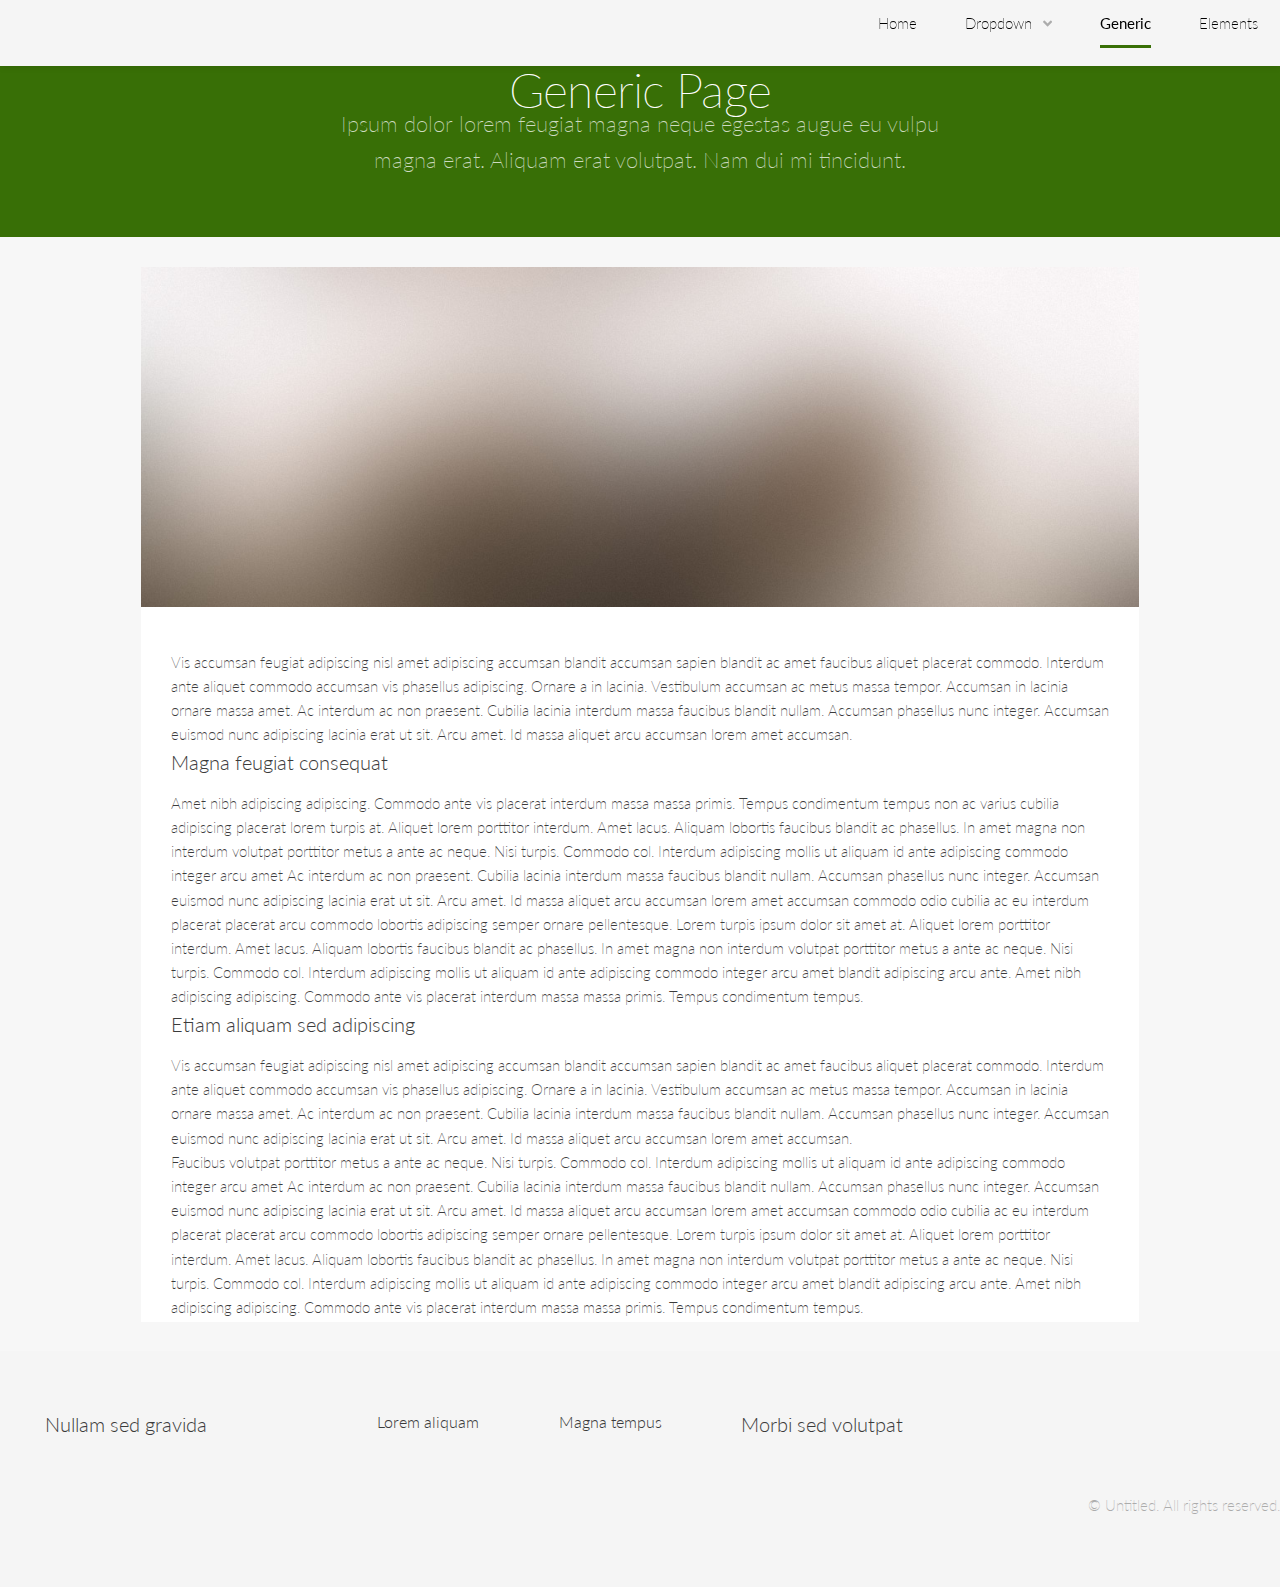
<file: generic.html>
<!DOCTYPE HTML>
<!--
	Hypothesis by Pixelarity
	pixelarity.com | hello@pixelarity.com
	License: pixelarity.com/license
-->
<html>
	<head>
		<title>Untitled</title>
		<meta charset="utf-8" />
		<meta name="viewport" content="width=device-width, initial-scale=1, user-scalable=no" />
		<link rel="stylesheet" href="assets/css/main.css" />
	</head>
	<body class="is-preload">

		<!-- Wrapper -->
			<div id="wrapper">

				<!-- Header -->
					<header id="header">

						<!-- Logo -->
							<!-- <div class="logo">
								<a href="index.html"><strong>Hypothesis</strong> <span class="extra">by Pixelarity</span></a>
							</div> -->

						<!-- Nav -->
							<nav id="nav">
								<ul>
									<li><a href="index.html">Home</a></li>
									<li>
										<a href="#" class="icon solid fa-angle-down">Dropdown</a>
										<ul>
											<li><a href="#">Option One</a></li>
											<li><a href="#">Option Two</a></li>
											<li><a href="#">Option Three</a></li>
											<li>
												<a href="#">Submenu</a>
												<ul>
													<li><a href="#">Option One</a></li>
													<li><a href="#">Option Two</a></li>
													<li><a href="#">Option Three</a></li>
													<li><a href="#">Option Four</a></li>
												</ul>
											</li>
										</ul>
									</li>
									<li class="current"><a href="generic.html">Generic</a></li>
									<li><a href="elements.html">Elements</a></li>
								</ul>
							</nav>

					</header>

				<!-- Section -->
					<section id="one" class="main alt">
						<header class="accent1">
							<h1>Generic Page</h1>
							<p>Ipsum dolor lorem feugiat magna neque egestas augue eu vulpu magna erat. Aliquam erat volutpat. Nam dui mi tincidunt.</p>
						</header>
						<div class="inner alt">
							<div class="content">
								<span class="image main"><img src="images/pic04.jpg" alt="" /></span>
								<p>Vis accumsan feugiat adipiscing nisl amet adipiscing accumsan blandit accumsan sapien blandit ac amet faucibus aliquet placerat commodo. Interdum ante aliquet commodo accumsan vis phasellus adipiscing. Ornare a in lacinia. Vestibulum accumsan ac metus massa tempor. Accumsan in lacinia ornare massa amet. Ac interdum ac non praesent. Cubilia lacinia interdum massa faucibus blandit nullam. Accumsan phasellus nunc integer. Accumsan euismod nunc adipiscing lacinia erat ut sit. Arcu amet. Id massa aliquet arcu accumsan lorem amet accumsan.</p>
								<h3>Magna feugiat consequat</h3>
								<p>Amet nibh adipiscing adipiscing. Commodo ante vis placerat interdum massa massa primis. Tempus condimentum tempus non ac varius cubilia adipiscing placerat lorem turpis at. Aliquet lorem porttitor interdum. Amet lacus. Aliquam lobortis faucibus blandit ac phasellus. In amet magna non interdum volutpat porttitor metus a ante ac neque. Nisi turpis. Commodo col. Interdum adipiscing mollis ut aliquam id ante adipiscing commodo integer arcu amet Ac interdum ac non praesent. Cubilia lacinia interdum massa faucibus blandit nullam. Accumsan phasellus nunc integer. Accumsan euismod nunc adipiscing lacinia erat ut sit. Arcu amet. Id massa aliquet arcu accumsan lorem amet accumsan commodo odio cubilia ac eu interdum placerat placerat arcu commodo lobortis adipiscing semper ornare pellentesque. Lorem turpis ipsum dolor sit amet at. Aliquet lorem porttitor interdum. Amet lacus. Aliquam lobortis faucibus blandit ac phasellus. In amet magna non interdum volutpat porttitor metus a ante ac neque. Nisi turpis. Commodo col. Interdum adipiscing mollis ut aliquam id ante adipiscing commodo integer arcu amet blandit adipiscing arcu ante. Amet nibh adipiscing adipiscing. Commodo ante vis placerat interdum massa massa primis. Tempus condimentum tempus.</p>
								<h3>Etiam aliquam sed adipiscing</h3>
								<p>Vis accumsan feugiat adipiscing nisl amet adipiscing accumsan blandit accumsan sapien blandit ac amet faucibus aliquet placerat commodo. Interdum ante aliquet commodo accumsan vis phasellus adipiscing. Ornare a in lacinia. Vestibulum accumsan ac metus massa tempor. Accumsan in lacinia ornare massa amet. Ac interdum ac non praesent. Cubilia lacinia interdum massa faucibus blandit nullam. Accumsan phasellus nunc integer. Accumsan euismod nunc adipiscing lacinia erat ut sit. Arcu amet. Id massa aliquet arcu accumsan lorem amet accumsan.</p>
								<p>Faucibus volutpat porttitor metus a ante ac neque. Nisi turpis. Commodo col. Interdum adipiscing mollis ut aliquam id ante adipiscing commodo integer arcu amet Ac interdum ac non praesent. Cubilia lacinia interdum massa faucibus blandit nullam. Accumsan phasellus nunc integer. Accumsan euismod nunc adipiscing lacinia erat ut sit. Arcu amet. Id massa aliquet arcu accumsan lorem amet accumsan commodo odio cubilia ac eu interdum placerat placerat arcu commodo lobortis adipiscing semper ornare pellentesque. Lorem turpis ipsum dolor sit amet at. Aliquet lorem porttitor interdum. Amet lacus. Aliquam lobortis faucibus blandit ac phasellus. In amet magna non interdum volutpat porttitor metus a ante ac neque. Nisi turpis. Commodo col. Interdum adipiscing mollis ut aliquam id ante adipiscing commodo integer arcu amet blandit adipiscing arcu ante. Amet nibh adipiscing adipiscing. Commodo ante vis placerat interdum massa massa primis. Tempus condimentum tempus.</p>
							</div>
						</div>
					</section>

				<!-- Footer -->
					<footer id="footer">
						<div class="inner">
							<section>
								<h3>Nullam sed gravida</h3>
								<p>Phasellus ultrices sed nulla quis nibh. Quisque a lectus. Donec consectetuer ligula vulputate sem tristique cursus sed magna gravida non.</p>
								<ul class="icons">
									<li><a href="#" class="icon brands fa-facebook-f"><span class="label">Facebook</span></a></li>
									<li><a href="#" class="icon brands fa-twitter"><span class="label">Twitter</span></a></li>
									<li><a href="#" class="icon brands fa-linkedin-in"><span class="label">LinkedIn</span></a></li>
								</ul>
							</section>
							<section class="narrow">
								<h4>Lorem aliquam</h4>
								<ul class="links">
									<li><a href="#">Ultrices nulla</a></li>
									<li><a href="#">Quis lectus donec</a></li>
									<li><a href="#">Magna ligula</a></li>
									<li><a href="#">Sed etiam tristique</a></li>
									<li><a href="#">Cursus magna</a></li>
									<li><a href="#">Gravida dolore</a></li>
								</ul>
							</section>
							<section class="narrow">
								<h4>Magna tempus</h4>
								<ul class="links">
									<li><a href="#">Feugiat ligula</a></li>
									<li><a href="#">Vulputate tristique</a></li>
									<li><a href="#">Ultrices nulla</a></li>
									<li><a href="#">Cursus sed magna</a></li>
									<li><a href="#">Sed lectus donec</a></li>
								</ul>
							</section>
							<section>
								<h3>Morbi sed volutpat</h3>
								<p>Sed vulputate sem tristique cursus sed magna gravida non lorem ipsum dolor sit amet.<p>
								<p><a href="#" class="major">(000) 000-0000</a></p>
							</section>
						</div>
						<div class="copyright">
							<p>&copy; Untitled. All rights reserved.</p>
						</div>
					</footer>

			</div>

		<!-- Scripts -->
			<script src="assets/js/jquery.min.js"></script>
			<script src="assets/js/jquery.dropotron.min.js"></script>
			<script src="assets/js/jquery.selectorr.min.js"></script>
			<script src="assets/js/jquery.scrollex.min.js"></script>
			<script src="assets/js/jquery.scrolly.min.js"></script>
			<script src="assets/js/browser.min.js"></script>
			<script src="assets/js/breakpoints.min.js"></script>
			<script src="assets/js/util.js"></script>
			<script src="assets/js/main.js"></script>

	</body>
</html>
</file>
<file: assets/css/contact.css>
.contact__h1 {
    /* font-family: Arial, Helvetica, sans-serif !important; */
    /* font-weight: bolder; */
    color: #653400;
    border-bottom: 2px solid #2ba655;
}

.contact__main {
    margin-left: 10vw;
    margin-right: 10vw;
}

.contact__map {
    display: flex;
    justify-content: space-around;
    align-items: center;
}

.contact__main form {
    padding-top: 3rem;
    padding-bottom: 3rem;
}
</file>
<file: assets/css/main.css>
@import url(fontawesome-all.min.css);
@import url("https://fonts.googleapis.com/css?family=Lato:300,400,700,300i,400i,700i");

/*
	Hypothesis by Pixelarity
	pixelarity.com | hello@pixelarity.com
	License: pixelarity.com/license
*/

html, body, div, span, applet, object,
iframe, h1, h2, h3, h4, h5, h6, p, blockquote,
pre, a, abbr, acronym, address, big, cite,
code, del, dfn, em, img, ins, kbd, q, s, samp,
small, strike, strong, sub, sup, tt, var, b,
u, i, center, dl, dt, dd, ol, ul, li, fieldset,
form, label, legend, table, caption, tbody,
tfoot, thead, tr, th, td, article, aside,
canvas, details, embed, figure, figcaption,
footer, header, hgroup, menu, nav, output, ruby,
section, summary, time, mark, audio, video {
	margin: 0;
	padding: 0;
	border: 0;
	font-size: 100%;
	font: inherit;
	vertical-align: baseline;}

article, aside, details, figcaption, figure,
footer, header, hgroup, menu, nav, section {
	display: block;}

body {
	line-height: 1;
}

ol, ul {
	list-style: none;
}

blockquote, q {
	quotes: none;
}

	blockquote:before, blockquote:after, q:before, q:after {
		content: '';
		content: none;
	}

table {
	border-collapse: collapse;
	border-spacing: 0;
}

body {
	-webkit-text-size-adjust: none;
}

mark {
	background-color: transparent;
	color: inherit;
}

input::-moz-focus-inner {
	border: 0;
	padding: 0;
}

input, select, textarea {
	-moz-appearance: none;
	-webkit-appearance: none;
	-ms-appearance: none;
	appearance: none;
}

/* Basic */

	@-ms-viewport {
		width: device-width;
	}

	body {
		-ms-overflow-style: scrollbar;
	}

	@media screen and (max-width: 480px) {

		html, body {
			min-width: 320px;
		}

	}

	html {
		box-sizing: border-box;
	}

	*, *:before, *:after {
		box-sizing: inherit;
	}

	body {
		background: #ffffff;
	}

		body.is-preload *, body.is-preload *:before, body.is-preload *:after {
			-moz-animation: none !important;
			-webkit-animation: none !important;
			-ms-animation: none !important;
			animation: none !important;
			-moz-transition: none !important;
			-webkit-transition: none !important;
			-ms-transition: none !important;
			transition: none !important;
		}

/* Type */

	html {
		font-size: 15pt;
	}

		@media screen and (max-width: 1680px) {

			html {
				font-size: 12pt;
			}

		}

		@media screen and (max-width: 1280px) {

			html {
				font-size: 11pt;
			}

		}

		@media screen and (max-width: 980px) {

			html {
				font-size: 12pt;
			}

		}

		@media screen and (max-width: 736px) {

			html {
				font-size: 11pt;
			}

		}

		@media screen and (max-width: 360px) {

			html {
				font-size: 10pt;
			}

		}

	body {
		background-color: #ffffff;
		color: #3b3b3b;
	}

	body, input, select, textarea {
		font-family: "Lato", Arial, Helvetica, sans-serif;
		font-weight: 200;
		font-size: 1rem;
		line-height: 1.65;
	}

	a {
		-moz-transition: background-color 0.2s ease-in-out, border-bottom-color 0.2s ease-in-out, color 0.2s ease-in-out;
		-webkit-transition: background-color 0.2s ease-in-out, border-bottom-color 0.2s ease-in-out, color 0.2s ease-in-out;
		-ms-transition: background-color 0.2s ease-in-out, border-bottom-color 0.2s ease-in-out, color 0.2s ease-in-out;
		transition: background-color 0.2s ease-in-out, border-bottom-color 0.2s ease-in-out, color 0.2s ease-in-out;
		text-decoration: none;
		/* border-bottom: dotted 1px; */
	}

		a strong {
			-moz-transition: color 0.2s ease-in-out;
			-webkit-transition: color 0.2s ease-in-out;
			-ms-transition: color 0.2s ease-in-out;
			transition: color 0.2s ease-in-out;
		}

		a:hover {
			text-decoration: none;
			border-bottom-color: transparent;
			color: #386f06 !important;
		}

			a:hover strong {
				color: inherit;
			}

		a.major {
			font-size: 2.25rem;
			font-weight: 200;
			line-height: 1.3;
			margin: 0 0 1.5rem 0;
			letter-spacing: -0.025rem;
		}

		@media screen and (max-width: 736px) {

			a.major {
				font-size: 1.75rem;
				letter-spacing: 0;
			}

		}

	strong, b {
		font-weight: 400;
	}

	em, i {
		font-style: italic;
	}

	/* p {
		margin: 0 0 2rem 0;
	} */

	h1, h2, h3, h4, h5, h6 {
		font-weight: 300;
		line-height: 1.5;
		margin: 0 0 1rem 0;
	}

		h1 a, h2 a, h3 a, h4 a, h5 a, h6 a {
			color: inherit;
			text-decoration: none;
		}

	h1 {
		font-size: 3.25rem;
		font-weight: 200;
		line-height: 1.3;
		/* margin: 0 0 3rem 0; */
		letter-spacing: -0.05rem;
	}

	h2 {
		font-size: 2.25rem;
		font-weight: 200;
		line-height: 1.3;
		margin: 0 0 1.5rem 0;
		letter-spacing: -0.025rem;
	}

	h3 {
		font-size: 1.35rem;
	}

	h4 {
		font-size: 1.1rem;
		margin: 0 0 0.65rem 0;
	}

	h5 {
		font-size: 0.9rem;
	}

	h6 {
		font-size: 0.7rem;
	}

	@media screen and (max-width: 736px) {

		h1 {
			font-size: 2.25rem;
			letter-spacing: -0.025rem;
		}

			h1 br {
				display: none;
			}

		h2 {
			font-size: 1.5rem;
			letter-spacing: -0.0125rem;
		}

			h2 br {
				display: none;
			}

		h3 {
			font-size: 1.25rem;
		}

	}

	sub {
		font-size: 0.8rem;
		position: relative;
		top: 0.5rem;
	}

	sup {
		font-size: 0.8rem;
		position: relative;
		top: -0.5rem;
	}

	blockquote {
		border-left: solid 4px;
		font-style: italic;
		margin: 0 0 2rem 0;
		padding: 0.5rem 0 0.5rem 2rem;
	}

	code {
		border-radius: 0.5rem;
		border: solid 1px;
		font-family: "Courier New", monospace;
		font-size: 0.9rem;
		margin: 0 0.25rem;
		padding: 0.25rem 0.65rem;
	}

	pre {
		-webkit-overflow-scrolling: touch;
		font-family: "Courier New", monospace;
		font-size: 0.9rem;
		margin: 0 0 2rem 0;
	}

		pre code {
			display: block;
			line-height: 1.75;
			padding: 1rem 1.5rem;
			overflow-x: auto;
		}

	hr {
		border: 0;
		border-bottom: solid 1px;
		margin: 2rem 0;
	}

		hr.major {
			margin: 3rem 0;
		}

	.align-left {
		text-align: left;
	}

	.align-center {
		text-align: center;
	}

	.align-right {
		text-align: right;
	}

	input, select, textarea {
		color: #3b3b3b;
	}

	a {
		color: #3b3b3b;
	}

	strong, b {
		color: #3b3b3b;
	}

	h1, h2, h3, h4, h5, h6 {
		color: #3b3b3b;
	}

	blockquote {
		border-left-color: #eeeeee;
	}

	code {
		background: rgba(144, 144, 144, 0.075);
		border-color: #eeeeee;
	}

	hr {
		border-bottom-color: #eeeeee;
	}

/* Row */

	.row {
		display: flex;
		flex-wrap: wrap;
		box-sizing: border-box;
		align-items: stretch;
	}

		.row > * {
			box-sizing: border-box;
		}

		.row.gtr-uniform > * > :last-child {
			margin-bottom: 0;
		}

		.row.aln-left {
			justify-content: flex-start;
		}

		.row.aln-center {
			justify-content: center;
		}

		.row.aln-right {
			justify-content: flex-end;
		}

		.row.aln-top {
			align-items: flex-start;
		}

		.row.aln-middle {
			align-items: center;
		}

		.row.aln-bottom {
			align-items: flex-end;
		}

		.row > .imp {
			order: -1;
		}

		.row > .col-1 {
			width: 8.33333%;
		}

		.row > .off-1 {
			margin-left: 8.33333%;
		}

		.row > .col-2 {
			width: 16.66667%;
		}

		.row > .off-2 {
			margin-left: 16.66667%;
		}

		.row > .col-3 {
			width: 25%;
		}

		.row > .off-3 {
			margin-left: 25%;
		}

		.row > .col-4 {
			width: 33.33333%;
		}

		.row > .off-4 {
			margin-left: 33.33333%;
		}

		.row > .col-5 {
			width: 41.66667%;
		}

		.row > .off-5 {
			margin-left: 41.66667%;
		}

		.row > .col-6 {
			width: 50%;
		}

		.row > .off-6 {
			margin-left: 50%;
		}

		.row > .col-7 {
			width: 58.33333%;
		}

		.row > .off-7 {
			margin-left: 58.33333%;
		}

		.row > .col-8 {
			width: 66.66667%;
		}

		.row > .off-8 {
			margin-left: 66.66667%;
		}

		.row > .col-9 {
			width: 75%;
		}

		.row > .off-9 {
			margin-left: 75%;
		}

		.row > .col-10 {
			width: 83.33333%;
		}

		.row > .off-10 {
			margin-left: 83.33333%;
		}

		.row > .col-11 {
			width: 91.66667%;
		}

		.row > .off-11 {
			margin-left: 91.66667%;
		}

		.row > .col-12 {
			width: 100%;
		}

		.row > .off-12 {
			margin-left: 100%;
		}

		.row.gtr-0 {
			margin-top: 0;
			margin-left: 0rem;
		}

			.row.gtr-0 > * {
				padding: 0 0 0 0rem;
			}

			.row.gtr-0.gtr-uniform {
				margin-top: 0rem;
			}

				.row.gtr-0.gtr-uniform > * {
					padding-top: 0rem;
				}

		.row.gtr-25 {
			margin-top: 0;
			margin-left: -0.375rem;
		}

			.row.gtr-25 > * {
				padding: 0 0 0 0.375rem;
			}

			.row.gtr-25.gtr-uniform {
				margin-top: -0.375rem;
			}

				.row.gtr-25.gtr-uniform > * {
					padding-top: 0.375rem;
				}

		.row.gtr-50 {
			margin-top: 0;
			margin-left: -0.75rem;
		}

			.row.gtr-50 > * {
				padding: 0 0 0 0.75rem;
			}

			.row.gtr-50.gtr-uniform {
				margin-top: -0.75rem;
			}

				.row.gtr-50.gtr-uniform > * {
					padding-top: 0.75rem;
				}

		.row {
			margin-top: 0;
			margin-left: -1.5rem;
		}

			.row > * {
				padding: 0 0 0 1.5rem;
			}

			.row.gtr-uniform {
				margin-top: -1.5rem;
			}

				.row.gtr-uniform > * {
					padding-top: 1.5rem;
				}

		.row.gtr-150 {
			margin-top: 0;
			margin-left: -2.25rem;
		}

			.row.gtr-150 > * {
				padding: 0 0 0 2.25rem;
			}

			.row.gtr-150.gtr-uniform {
				margin-top: -2.25rem;
			}

				.row.gtr-150.gtr-uniform > * {
					padding-top: 2.25rem;
				}

		.row.gtr-200 {
			margin-top: 0;
			margin-left: -3rem;
		}

			.row.gtr-200 > * {
				padding: 0 0 0 3rem;
			}

			.row.gtr-200.gtr-uniform {
				margin-top: -3rem;
			}

				.row.gtr-200.gtr-uniform > * {
					padding-top: 3rem;
				}

		@media screen and (max-width: 1680px) {

			.row {
				display: flex;
				flex-wrap: wrap;
				box-sizing: border-box;
				align-items: stretch;
			}

				.row > * {
					box-sizing: border-box;
				}

				.row.gtr-uniform > * > :last-child {
					margin-bottom: 0;
				}

				.row.aln-left {
					justify-content: flex-start;
				}

				.row.aln-center {
					justify-content: center;
				}

				.row.aln-right {
					justify-content: flex-end;
				}

				.row.aln-top {
					align-items: flex-start;
				}

				.row.aln-middle {
					align-items: center;
				}

				.row.aln-bottom {
					align-items: flex-end;
				}

				.row > .imp-xlarge {
					order: -1;
				}

				.row > .col-1-xlarge {
					width: 8.33333%;
				}

				.row > .off-1-xlarge {
					margin-left: 8.33333%;
				}

				.row > .col-2-xlarge {
					width: 16.66667%;
				}

				.row > .off-2-xlarge {
					margin-left: 16.66667%;
				}

				.row > .col-3-xlarge {
					width: 25%;
				}

				.row > .off-3-xlarge {
					margin-left: 25%;
				}

				.row > .col-4-xlarge {
					width: 33.33333%;
				}

				.row > .off-4-xlarge {
					margin-left: 33.33333%;
				}

				.row > .col-5-xlarge {
					width: 41.66667%;
				}

				.row > .off-5-xlarge {
					margin-left: 41.66667%;
				}

				.row > .col-6-xlarge {
					width: 50%;
				}

				.row > .off-6-xlarge {
					margin-left: 50%;
				}

				.row > .col-7-xlarge {
					width: 58.33333%;
				}

				.row > .off-7-xlarge {
					margin-left: 58.33333%;
				}

				.row > .col-8-xlarge {
					width: 66.66667%;
				}

				.row > .off-8-xlarge {
					margin-left: 66.66667%;
				}

				.row > .col-9-xlarge {
					width: 75%;
				}

				.row > .off-9-xlarge {
					margin-left: 75%;
				}

				.row > .col-10-xlarge {
					width: 83.33333%;
				}

				.row > .off-10-xlarge {
					margin-left: 83.33333%;
				}

				.row > .col-11-xlarge {
					width: 91.66667%;
				}

				.row > .off-11-xlarge {
					margin-left: 91.66667%;
				}

				.row > .col-12-xlarge {
					width: 100%;
				}

				.row > .off-12-xlarge {
					margin-left: 100%;
				}

				.row.gtr-0 {
					margin-top: 0;
					margin-left: 0rem;
				}

					.row.gtr-0 > * {
						padding: 0 0 0 0rem;
					}

					.row.gtr-0.gtr-uniform {
						margin-top: 0rem;
					}

						.row.gtr-0.gtr-uniform > * {
							padding-top: 0rem;
						}

				.row.gtr-25 {
					margin-top: 0;
					margin-left: -0.375rem;
				}

					.row.gtr-25 > * {
						padding: 0 0 0 0.375rem;
					}

					.row.gtr-25.gtr-uniform {
						margin-top: -0.375rem;
					}

						.row.gtr-25.gtr-uniform > * {
							padding-top: 0.375rem;
						}

				.row.gtr-50 {
					margin-top: 0;
					margin-left: -0.75rem;
				}

					.row.gtr-50 > * {
						padding: 0 0 0 0.75rem;
					}

					.row.gtr-50.gtr-uniform {
						margin-top: -0.75rem;
					}

						.row.gtr-50.gtr-uniform > * {
							padding-top: 0.75rem;
						}

				.row {
					margin-top: 0;
					margin-left: -1.5rem;
				}

					.row > * {
						padding: 0 0 0 1.5rem;
					}

					.row.gtr-uniform {
						margin-top: -1.5rem;
					}

						.row.gtr-uniform > * {
							padding-top: 1.5rem;
						}

				.row.gtr-150 {
					margin-top: 0;
					margin-left: -2.25rem;
				}

					.row.gtr-150 > * {
						padding: 0 0 0 2.25rem;
					}

					.row.gtr-150.gtr-uniform {
						margin-top: -2.25rem;
					}

						.row.gtr-150.gtr-uniform > * {
							padding-top: 2.25rem;
						}

				.row.gtr-200 {
					margin-top: 0;
					margin-left: -3rem;
				}

					.row.gtr-200 > * {
						padding: 0 0 0 3rem;
					}

					.row.gtr-200.gtr-uniform {
						margin-top: -3rem;
					}

						.row.gtr-200.gtr-uniform > * {
							padding-top: 3rem;
						}

		}

		@media screen and (max-width: 1280px) {

			.row {
				display: flex;
				flex-wrap: wrap;
				box-sizing: border-box;
				align-items: stretch;
			}

				.row > * {
					box-sizing: border-box;
				}

				.row.gtr-uniform > * > :last-child {
					margin-bottom: 0;
				}

				.row.aln-left {
					justify-content: flex-start;
				}

				.row.aln-center {
					justify-content: center;
				}

				.row.aln-right {
					justify-content: flex-end;
				}

				.row.aln-top {
					align-items: flex-start;
				}

				.row.aln-middle {
					align-items: center;
				}

				.row.aln-bottom {
					align-items: flex-end;
				}

				.row > .imp-large {
					order: -1;
				}

				.row > .col-1-large {
					width: 8.33333%;
				}

				.row > .off-1-large {
					margin-left: 8.33333%;
				}

				.row > .col-2-large {
					width: 16.66667%;
				}

				.row > .off-2-large {
					margin-left: 16.66667%;
				}

				.row > .col-3-large {
					width: 25%;
				}

				.row > .off-3-large {
					margin-left: 25%;
				}

				.row > .col-4-large {
					width: 33.33333%;
				}

				.row > .off-4-large {
					margin-left: 33.33333%;
				}

				.row > .col-5-large {
					width: 41.66667%;
				}

				.row > .off-5-large {
					margin-left: 41.66667%;
				}

				.row > .col-6-large {
					width: 50%;
				}

				.row > .off-6-large {
					margin-left: 50%;
				}

				.row > .col-7-large {
					width: 58.33333%;
				}

				.row > .off-7-large {
					margin-left: 58.33333%;
				}

				.row > .col-8-large {
					width: 66.66667%;
				}

				.row > .off-8-large {
					margin-left: 66.66667%;
				}

				.row > .col-9-large {
					width: 75%;
				}

				.row > .off-9-large {
					margin-left: 75%;
				}

				.row > .col-10-large {
					width: 83.33333%;
				}

				.row > .off-10-large {
					margin-left: 83.33333%;
				}

				.row > .col-11-large {
					width: 91.66667%;
				}

				.row > .off-11-large {
					margin-left: 91.66667%;
				}

				.row > .col-12-large {
					width: 100%;
				}

				.row > .off-12-large {
					margin-left: 100%;
				}

				.row.gtr-0 {
					margin-top: 0;
					margin-left: 0rem;
				}

					.row.gtr-0 > * {
						padding: 0 0 0 0rem;
					}

					.row.gtr-0.gtr-uniform {
						margin-top: 0rem;
					}

						.row.gtr-0.gtr-uniform > * {
							padding-top: 0rem;
						}

				.row.gtr-25 {
					margin-top: 0;
					margin-left: -0.375rem;
				}

					.row.gtr-25 > * {
						padding: 0 0 0 0.375rem;
					}

					.row.gtr-25.gtr-uniform {
						margin-top: -0.375rem;
					}

						.row.gtr-25.gtr-uniform > * {
							padding-top: 0.375rem;
						}

				.row.gtr-50 {
					margin-top: 0;
					margin-left: -0.75rem;
				}

					.row.gtr-50 > * {
						padding: 0 0 0 0.75rem;
					}

					.row.gtr-50.gtr-uniform {
						margin-top: -0.75rem;
					}

						.row.gtr-50.gtr-uniform > * {
							padding-top: 0.75rem;
						}

				.row {
					margin-top: 0;
					margin-left: -1.5rem;
				}

					.row > * {
						padding: 0 0 0 1.5rem;
					}

					.row.gtr-uniform {
						margin-top: -1.5rem;
					}

						.row.gtr-uniform > * {
							padding-top: 1.5rem;
						}

				.row.gtr-150 {
					margin-top: 0;
					margin-left: -2.25rem;
				}

					.row.gtr-150 > * {
						padding: 0 0 0 2.25rem;
					}

					.row.gtr-150.gtr-uniform {
						margin-top: -2.25rem;
					}

						.row.gtr-150.gtr-uniform > * {
							padding-top: 2.25rem;
						}

				.row.gtr-200 {
					margin-top: 0;
					margin-left: -3rem;
				}

					.row.gtr-200 > * {
						padding: 0 0 0 3rem;
					}

					.row.gtr-200.gtr-uniform {
						margin-top: -3rem;
					}

						.row.gtr-200.gtr-uniform > * {
							padding-top: 3rem;
						}

		}

		@media screen and (max-width: 980px) {

			.row {
				display: flex;
				flex-wrap: wrap;
				box-sizing: border-box;
				align-items: stretch;
			}

				.row > * {
					box-sizing: border-box;
				}

				.row.gtr-uniform > * > :last-child {
					margin-bottom: 0;
				}

				.row.aln-left {
					justify-content: flex-start;
				}

				.row.aln-center {
					justify-content: center;
				}

				.row.aln-right {
					justify-content: flex-end;
				}

				.row.aln-top {
					align-items: flex-start;
				}

				.row.aln-middle {
					align-items: center;
				}

				.row.aln-bottom {
					align-items: flex-end;
				}

				.row > .imp-medium {
					order: -1;
				}

				.row > .col-1-medium {
					width: 8.33333%;
				}

				.row > .off-1-medium {
					margin-left: 8.33333%;
				}

				.row > .col-2-medium {
					width: 16.66667%;
				}

				.row > .off-2-medium {
					margin-left: 16.66667%;
				}

				.row > .col-3-medium {
					width: 25%;
				}

				.row > .off-3-medium {
					margin-left: 25%;
				}

				.row > .col-4-medium {
					width: 33.33333%;
				}

				.row > .off-4-medium {
					margin-left: 33.33333%;
				}

				.row > .col-5-medium {
					width: 41.66667%;
				}

				.row > .off-5-medium {
					margin-left: 41.66667%;
				}

				.row > .col-6-medium {
					width: 50%;
				}

				.row > .off-6-medium {
					margin-left: 50%;
				}

				.row > .col-7-medium {
					width: 58.33333%;
				}

				.row > .off-7-medium {
					margin-left: 58.33333%;
				}

				.row > .col-8-medium {
					width: 66.66667%;
				}

				.row > .off-8-medium {
					margin-left: 66.66667%;
				}

				.row > .col-9-medium {
					width: 75%;
				}

				.row > .off-9-medium {
					margin-left: 75%;
				}

				.row > .col-10-medium {
					width: 83.33333%;
				}

				.row > .off-10-medium {
					margin-left: 83.33333%;
				}

				.row > .col-11-medium {
					width: 91.66667%;
				}

				.row > .off-11-medium {
					margin-left: 91.66667%;
				}

				.row > .col-12-medium {
					width: 100%;
				}

				.row > .off-12-medium {
					margin-left: 100%;
				}

				.row.gtr-0 {
					margin-top: 0;
					margin-left: 0rem;
				}

					.row.gtr-0 > * {
						padding: 0 0 0 0rem;
					}

					.row.gtr-0.gtr-uniform {
						margin-top: 0rem;
					}

						.row.gtr-0.gtr-uniform > * {
							padding-top: 0rem;
						}

				.row.gtr-25 {
					margin-top: 0;
					margin-left: -0.375rem;
				}

					.row.gtr-25 > * {
						padding: 0 0 0 0.375rem;
					}

					.row.gtr-25.gtr-uniform {
						margin-top: -0.375rem;
					}

						.row.gtr-25.gtr-uniform > * {
							padding-top: 0.375rem;
						}

				.row.gtr-50 {
					margin-top: 0;
					margin-left: -0.75rem;
				}

					.row.gtr-50 > * {
						padding: 0 0 0 0.75rem;
					}

					.row.gtr-50.gtr-uniform {
						margin-top: -0.75rem;
					}

						.row.gtr-50.gtr-uniform > * {
							padding-top: 0.75rem;
						}

				.row {
					margin-top: 0;
					margin-left: -1.5rem;
				}

					.row > * {
						padding: 0 0 0 1.5rem;
					}

					.row.gtr-uniform {
						margin-top: -1.5rem;
					}

						.row.gtr-uniform > * {
							padding-top: 1.5rem;
						}

				.row.gtr-150 {
					margin-top: 0;
					margin-left: -2.25rem;
				}

					.row.gtr-150 > * {
						padding: 0 0 0 2.25rem;
					}

					.row.gtr-150.gtr-uniform {
						margin-top: -2.25rem;
					}

						.row.gtr-150.gtr-uniform > * {
							padding-top: 2.25rem;
						}

				.row.gtr-200 {
					margin-top: 0;
					margin-left: -3rem;
				}

					.row.gtr-200 > * {
						padding: 0 0 0 3rem;
					}

					.row.gtr-200.gtr-uniform {
						margin-top: -3rem;
					}

						.row.gtr-200.gtr-uniform > * {
							padding-top: 3rem;
						}

		}

		@media screen and (max-width: 736px) {

			.row {
				display: flex;
				flex-wrap: wrap;
				box-sizing: border-box;
				align-items: stretch;
			}

				.row > * {
					box-sizing: border-box;
				}

				.row.gtr-uniform > * > :last-child {
					margin-bottom: 0;
				}

				.row.aln-left {
					justify-content: flex-start;
				}

				.row.aln-center {
					justify-content: center;
				}

				.row.aln-right {
					justify-content: flex-end;
				}

				.row.aln-top {
					align-items: flex-start;
				}

				.row.aln-middle {
					align-items: center;
				}

				.row.aln-bottom {
					align-items: flex-end;
				}

				.row > .imp-small {
					order: -1;
				}

				.row > .col-1-small {
					width: 8.33333%;
				}

				.row > .off-1-small {
					margin-left: 8.33333%;
				}

				.row > .col-2-small {
					width: 16.66667%;
				}

				.row > .off-2-small {
					margin-left: 16.66667%;
				}

				.row > .col-3-small {
					width: 25%;
				}

				.row > .off-3-small {
					margin-left: 25%;
				}

				.row > .col-4-small {
					width: 33.33333%;
				}

				.row > .off-4-small {
					margin-left: 33.33333%;
				}

				.row > .col-5-small {
					width: 41.66667%;
				}

				.row > .off-5-small {
					margin-left: 41.66667%;
				}

				.row > .col-6-small {
					width: 50%;
				}

				.row > .off-6-small {
					margin-left: 50%;
				}

				.row > .col-7-small {
					width: 58.33333%;
				}

				.row > .off-7-small {
					margin-left: 58.33333%;
				}

				.row > .col-8-small {
					width: 66.66667%;
				}

				.row > .off-8-small {
					margin-left: 66.66667%;
				}

				.row > .col-9-small {
					width: 75%;
				}

				.row > .off-9-small {
					margin-left: 75%;
				}

				.row > .col-10-small {
					width: 83.33333%;
				}

				.row > .off-10-small {
					margin-left: 83.33333%;
				}

				.row > .col-11-small {
					width: 91.66667%;
				}

				.row > .off-11-small {
					margin-left: 91.66667%;
				}

				.row > .col-12-small {
					width: 100%;
				}

				.row > .off-12-small {
					margin-left: 100%;
				}

				.row.gtr-0 {
					margin-top: 0;
					margin-left: 0rem;
				}

					.row.gtr-0 > * {
						padding: 0 0 0 0rem;
					}

					.row.gtr-0.gtr-uniform {
						margin-top: 0rem;
					}

						.row.gtr-0.gtr-uniform > * {
							padding-top: 0rem;
						}

				.row.gtr-25 {
					margin-top: 0;
					margin-left: -0.375rem;
				}

					.row.gtr-25 > * {
						padding: 0 0 0 0.375rem;
					}

					.row.gtr-25.gtr-uniform {
						margin-top: -0.375rem;
					}

						.row.gtr-25.gtr-uniform > * {
							padding-top: 0.375rem;
						}

				.row.gtr-50 {
					margin-top: 0;
					margin-left: -0.75rem;
				}

					.row.gtr-50 > * {
						padding: 0 0 0 0.75rem;
					}

					.row.gtr-50.gtr-uniform {
						margin-top: -0.75rem;
					}

						.row.gtr-50.gtr-uniform > * {
							padding-top: 0.75rem;
						}

				.row {
					margin-top: 0;
					margin-left: -1.5rem;
				}

					.row > * {
						padding: 0 0 0 1.5rem;
					}

					.row.gtr-uniform {
						margin-top: -1.5rem;
					}

						.row.gtr-uniform > * {
							padding-top: 1.5rem;
						}

				.row.gtr-150 {
					margin-top: 0;
					margin-left: -2.25rem;
				}

					.row.gtr-150 > * {
						padding: 0 0 0 2.25rem;
					}

					.row.gtr-150.gtr-uniform {
						margin-top: -2.25rem;
					}

						.row.gtr-150.gtr-uniform > * {
							padding-top: 2.25rem;
						}

				.row.gtr-200 {
					margin-top: 0;
					margin-left: -3rem;
				}

					.row.gtr-200 > * {
						padding: 0 0 0 3rem;
					}

					.row.gtr-200.gtr-uniform {
						margin-top: -3rem;
					}

						.row.gtr-200.gtr-uniform > * {
							padding-top: 3rem;
						}

		}

		@media screen and (max-width: 480px) {

			.row {
				display: flex;
				flex-wrap: wrap;
				box-sizing: border-box;
				align-items: stretch;
			}

				.row > * {
					box-sizing: border-box;
				}

				.row.gtr-uniform > * > :last-child {
					margin-bottom: 0;
				}

				.row.aln-left {
					justify-content: flex-start;
				}

				.row.aln-center {
					justify-content: center;
				}

				.row.aln-right {
					justify-content: flex-end;
				}

				.row.aln-top {
					align-items: flex-start;
				}

				.row.aln-middle {
					align-items: center;
				}

				.row.aln-bottom {
					align-items: flex-end;
				}

				.row > .imp-xsmall {
					order: -1;
				}

				.row > .col-1-xsmall {
					width: 8.33333%;
				}

				.row > .off-1-xsmall {
					margin-left: 8.33333%;
				}

				.row > .col-2-xsmall {
					width: 16.66667%;
				}

				.row > .off-2-xsmall {
					margin-left: 16.66667%;
				}

				.row > .col-3-xsmall {
					width: 25%;
				}

				.row > .off-3-xsmall {
					margin-left: 25%;
				}

				.row > .col-4-xsmall {
					width: 33.33333%;
				}

				.row > .off-4-xsmall {
					margin-left: 33.33333%;
				}

				.row > .col-5-xsmall {
					width: 41.66667%;
				}

				.row > .off-5-xsmall {
					margin-left: 41.66667%;
				}

				.row > .col-6-xsmall {
					width: 50%;
				}

				.row > .off-6-xsmall {
					margin-left: 50%;
				}

				.row > .col-7-xsmall {
					width: 58.33333%;
				}

				.row > .off-7-xsmall {
					margin-left: 58.33333%;
				}

				.row > .col-8-xsmall {
					width: 66.66667%;
				}

				.row > .off-8-xsmall {
					margin-left: 66.66667%;
				}

				.row > .col-9-xsmall {
					width: 75%;
				}

				.row > .off-9-xsmall {
					margin-left: 75%;
				}

				.row > .col-10-xsmall {
					width: 83.33333%;
				}

				.row > .off-10-xsmall {
					margin-left: 83.33333%;
				}

				.row > .col-11-xsmall {
					width: 91.66667%;
				}

				.row > .off-11-xsmall {
					margin-left: 91.66667%;
				}

				.row > .col-12-xsmall {
					width: 100%;
				}

				.row > .off-12-xsmall {
					margin-left: 100%;
				}

				.row.gtr-0 {
					margin-top: 0;
					margin-left: 0rem;
				}

					.row.gtr-0 > * {
						padding: 0 0 0 0rem;
					}

					.row.gtr-0.gtr-uniform {
						margin-top: 0rem;
					}

						.row.gtr-0.gtr-uniform > * {
							padding-top: 0rem;
						}

				.row.gtr-25 {
					margin-top: 0;
					margin-left: -0.375rem;
				}

					.row.gtr-25 > * {
						padding: 0 0 0 0.375rem;
					}

					.row.gtr-25.gtr-uniform {
						margin-top: -0.375rem;
					}

						.row.gtr-25.gtr-uniform > * {
							padding-top: 0.375rem;
						}

				.row.gtr-50 {
					margin-top: 0;
					margin-left: -0.75rem;
				}

					.row.gtr-50 > * {
						padding: 0 0 0 0.75rem;
					}

					.row.gtr-50.gtr-uniform {
						margin-top: -0.75rem;
					}

						.row.gtr-50.gtr-uniform > * {
							padding-top: 0.75rem;
						}

				.row {
					margin-top: 0;
					margin-left: -1.5rem;
				}

					.row > * {
						padding: 0 0 0 1.5rem;
					}

					.row.gtr-uniform {
						margin-top: -1.5rem;
					}

						.row.gtr-uniform > * {
							padding-top: 1.5rem;
						}

				.row.gtr-150 {
					margin-top: 0;
					margin-left: -2.25rem;
				}

					.row.gtr-150 > * {
						padding: 0 0 0 2.25rem;
					}

					.row.gtr-150.gtr-uniform {
						margin-top: -2.25rem;
					}

						.row.gtr-150.gtr-uniform > * {
							padding-top: 2.25rem;
						}

				.row.gtr-200 {
					margin-top: 0;
					margin-left: -3rem;
				}

					.row.gtr-200 > * {
						padding: 0 0 0 3rem;
					}

					.row.gtr-200.gtr-uniform {
						margin-top: -3rem;
					}

						.row.gtr-200.gtr-uniform > * {
							padding-top: 3rem;
						}

		}

/* Box */

	.box {
		border-radius: 0.5rem;
		border: solid 1px;
		margin-bottom: 2rem;
		padding: 1.5rem;
	}

		.box > :last-child,
		.box > :last-child > :last-child,
		.box > :last-child > :last-child > :last-child {
			margin-bottom: 0;
		}

		.box.alt {
			border: 0;
			border-radius: 0;
			padding: 0;
		}

	.box {
		border-color: #eeeeee;
	}

/* Button */

	input[type="submit"],
	input[type="reset"],
	input[type="button"],
	button,
	.button {
		-moz-appearance: none;
		-webkit-appearance: none;
		-ms-appearance: none;
		appearance: none;
		-moz-transition: background-color 0.2s ease-in-out, color 0.2s ease-in-out;
		-webkit-transition: background-color 0.2s ease-in-out, color 0.2s ease-in-out;
		-ms-transition: background-color 0.2s ease-in-out, color 0.2s ease-in-out;
		transition: background-color 0.2s ease-in-out, color 0.2s ease-in-out;
		border-radius: 0.5rem;
		border: 0;
		cursor: pointer;
		display: inline-block;
		font-weight: 700;
		height: 2.75rem;
		line-height: 2.75rem;
		border-radius: 2.75rem;
		padding: 0 1.625rem;
		text-align: center;
		text-decoration: none;
		white-space: nowrap;
		font-size: 0.875rem;
		outline: 0;
	}

		input[type="submit"].icon:before,
		input[type="reset"].icon:before,
		input[type="button"].icon:before,
		button.icon:before,
		.button.icon:before {
			font-size: 0.8rem;
			line-height: 1.2rem;
			margin-right: 0.5rem;
		}

		input[type="submit"].fit,
		input[type="reset"].fit,
		input[type="button"].fit,
		button.fit,
		.button.fit {
			width: 100%;
		}

		input[type="submit"].small,
		input[type="reset"].small,
		input[type="button"].small,
		button.small,
		.button.small {
			font-size: 0.7rem;
			height: 2.0625rem;
			line-height: 2.0625rem;
			border-radius: 2.0625rem;
			padding: 0 1.25rem;
		}

		input[type="submit"].large,
		input[type="reset"].large,
		input[type="button"].large,
		button.large,
		.button.large {
			font-size: 1rem;
			height: 3.4375rem;
			line-height: 3.4375rem;
			border-radius: 3.4375rem;
			padding: 0 2rem;
		}

		input[type="submit"].wide,
		input[type="reset"].wide,
		input[type="button"].wide,
		button.wide,
		.button.wide {
			min-width: 12rem;
		}

		input[type="submit"].disabled, input[type="submit"]:disabled,
		input[type="reset"].disabled,
		input[type="reset"]:disabled,
		input[type="button"].disabled,
		input[type="button"]:disabled,
		button.disabled,
		button:disabled,
		.button.disabled,
		.button:disabled {
			pointer-events: none;
			opacity: 0.25;
		}

	input[type="submit"],
	input[type="reset"],
	input[type="button"],
	button,
	.button {
		background-color: transparent;
		box-shadow: inset 0 0 0 3px #386f06;
		color: #386f06 !important;
	}

		input[type="submit"]:hover,
		input[type="reset"]:hover,
		input[type="button"]:hover,
		button:hover,
		.button:hover {
			background-color: rgba(8, 107, 17, 0.2);
		}

			input[type="submit"]:hover:active,
			input[type="reset"]:hover:active,
			input[type="button"]:hover:active,
			button:hover:active,
			.button:hover:active {
				background-color: rgba(8, 107, 17, 0.2);
			}

		input[type="submit"].primary,
		input[type="reset"].primary,
		input[type="button"].primary,
		button.primary,
		.button.primary {
			/* background-color: #386f06; */
			background-color: #458a07;
			box-shadow: none;
			color: #ffffff !important;
		}

			input[type="submit"].primary:hover,
			input[type="reset"].primary:hover,
			input[type="button"].primary:hover,
			button.primary:hover,
			.button.primary:hover {
				background-color: #386f06;
			}

			input[type="submit"].primary:active,
			input[type="reset"].primary:active,
			input[type="button"].primary:active,
			button.primary:active,
			.button.primary:active {
				background-color: #386f06;
			}

/* Form */
	.section-form {
		/* background-color: whitesmoke; */
		background-color: white;
	}
	.div-form h2{
		text-align: center;
		margin-bottom: 3rem;
		color: #386f06;
		font-weight: 400;
		/* background-color: #161e32; */
		border-radius: 5px;
		padding-bottom: .3rem;
		/* border-bottom: 1px solid whitesmoke; */
	}
	.div-form {
		/* background-color: #386f06; */
		/* opacity: .5; */
		padding: 3rem;
		width: 70%;
		/* width: max-content; */
		margin-left: auto;
		margin-right: auto;
	}


	@media screen and (max-width: 736px) {
		.div-form {
			/* background-color: #386f06; */
			/* opacity: .5; */
			padding: 3rem;
			width: 95%;
			/* width: max-content; */
			margin-left: auto;
			margin-right: auto;
		}
	}

	form {
		margin: 0 0 2rem 0;
	}

	label {
		display: block;
		font-size: 0.9rem;
		font-weight: 400;
		margin: 0 0 1rem 0;
	}

	input[type="text"],
	input[type="password"],
	input[type="email"],
	select,
	textarea {
		-moz-appearance: none;
		-webkit-appearance: none;
		-ms-appearance: none;
		appearance: none;
		border-radius: 0.5rem;
		border: none;
		border: solid 1px;
		color: black;
		display: block;
		outline: 0;
		padding: 0 1rem;
		text-decoration: none;
		width: 100%;
		opacity: .8;
	}

		input[type="text"]:invalid,
		input[type="password"]:invalid,
		input[type="email"]:invalid,
		select:invalid,
		textarea:invalid {
			box-shadow: none;
		}

	select {
		background-size: 1.25rem;
		background-repeat: no-repeat;
		background-position: calc(100% - 1rem) center;
		height: 2.75rem;
		padding-right: 2.75rem;
		text-overflow: ellipsis;
	}

		select:focus::-ms-value {
			background-color: transparent;
		}

		select::-ms-expand {
			display: none;
		}

	input[type="text"],
	input[type="password"],
	input[type="email"],
	select {
		height: 2.75rem;
	}

	textarea {
		padding: 0.75rem 1rem;
	}

	input[type="checkbox"],
	input[type="radio"] {
		-moz-appearance: none;
		-webkit-appearance: none;
		-ms-appearance: none;
		appearance: none;
		display: block;
		float: left;
		margin-right: -2rem;
		opacity: 0;
		width: 1rem;
		z-index: -1;
	}

		input[type="checkbox"] + label,
		input[type="radio"] + label {
			text-decoration: none;
			cursor: pointer;
			display: inline-block;
			font-size: 1rem;
			font-weight: 200;
			padding-left: 2.4rem;
			padding-right: 0.75rem;
			position: relative;
		}

			input[type="checkbox"] + label:before,
			input[type="radio"] + label:before {
				-moz-osx-font-smoothing: grayscale;
				-webkit-font-smoothing: antialiased;
				display: inline-block;
				font-style: normal;
				font-variant: normal;
				text-rendering: auto;
				line-height: 1;
				text-transform: none !important;
				font-family: 'Font Awesome 5 Free';
				font-weight: 900;
			}

			input[type="checkbox"] + label:before,
			input[type="radio"] + label:before {
				border-radius: 0.5rem;
				border: solid 1px;
				content: '';
				display: inline-block;
				font-size: 0.8rem;
				height: 1.65rem;
				left: 0;
				line-height: 1.58125rem;
				position: absolute;
				text-align: center;
				top: 0;
				width: 1.65rem;
			}

		input[type="checkbox"]:checked + label:before,
		input[type="radio"]:checked + label:before {
			content: '\f00c';
		}

	input[type="checkbox"] + label:before {
		border-radius: 0.5rem;
	}

	input[type="radio"] + label:before {
		border-radius: 100%;
	}

	::-webkit-input-placeholder {
		opacity: 1.0;
	}

	:-moz-placeholder {
		opacity: 1.0;
	}

	::-moz-placeholder {
		opacity: 1.0;
	}

	:-ms-input-placeholder {
		opacity: 1.0;
	}

	label {
		color: #3b3b3b;
	}

	input[type="text"],
	input[type="password"],
	input[type="email"],
	select,
	textarea {
		border-color: #eeeeee;
	}

		input[type="text"]:focus,
		input[type="password"]:focus,
		input[type="email"]:focus,
		select:focus,
		textarea:focus {
			border-color: #386f06;
			box-shadow: inset 0 0 0 1px #386f06;
		}

	select {
		background-image: url("data:image/svg+xml;charset=utf8,%3Csvg xmlns='http://www.w3.org/2000/svg' width='40' height='40' preserveAspectRatio='none' viewBox='0 0 40 40'%3E%3Cpath d='M9.4,12.3l10.4,10.4l10.4-10.4c0.2-0.2,0.5-0.4,0.9-0.4c0.3,0,0.6,0.1,0.9,0.4l3.3,3.3c0.2,0.2,0.4,0.5,0.4,0.9 c0,0.4-0.1,0.6-0.4,0.9L20.7,31.9c-0.2,0.2-0.5,0.4-0.9,0.4c-0.3,0-0.6-0.1-0.9-0.4L4.3,17.3c-0.2-0.2-0.4-0.5-0.4-0.9 c0-0.4,0.1-0.6,0.4-0.9l3.3-3.3c0.2-0.2,0.5-0.4,0.9-0.4S9.1,12.1,9.4,12.3z' fill='%23eeeeee' /%3E%3C/svg%3E");
	}

		select option {
			color: #3b3b3b;
			background: #ffffff;
		}

	input[type="checkbox"] + label,
	input[type="radio"] + label {
		color: #3b3b3b;
	}

		input[type="checkbox"] + label:before,
		input[type="radio"] + label:before {
			border-color: #eeeeee;
		}

	/* input[type="checkbox"]:checked + label:before, */
	input[type="radio"]:checked + label:before {
		background-color: #386f06;
		border-color: #386f06;
		color: #ffffff;
	}

	/* input[type="checkbox"]:focus + label:before,
	input[type="radio"]:focus + label:before {
		border-color: #386f06;
		box-shadow: 0 0 0 1px #386f06;
	} */

	::-webkit-input-placeholder {
		color: #acacac !important;
	}

	:-moz-placeholder {
		color: #acacac !important;
	}

	::-moz-placeholder {
		color: #acacac !important;
	}

	:-ms-input-placeholder {
		color: #acacac !important;
	}

	.formerize-placeholder {
		color: #acacac !important;
	}


	

/* Icon */

	.icon {
		text-decoration: none;
		border-bottom: none;
		position: relative;
	}

		.icon:before {
			-moz-osx-font-smoothing: grayscale;
			-webkit-font-smoothing: antialiased;
			display: inline-block;
			font-style: normal;
			font-variant: normal;
			text-rendering: auto;
			line-height: 1;
			text-transform: none !important;
			font-family: 'Font Awesome 5 Free';
			font-weight: 400;
		}

		.icon > .label {
			display: none;
		}

		.icon.solid:before {
			font-weight: 900;
		}

		.icon.brands:before {
			font-family: 'Font Awesome 5 Brands';
		}

		.icon.major {
			display: block;
			margin: 0 0 1.25rem 0;
		}

			.icon.major:before {
				display: inline-block;
				width: 4.5rem;
				height: 4.5rem;
				line-height: 4.5rem;
				border-radius: 4.5rem;
				font-size: 1.75rem;
				text-align: center;
			}

	.icon.major:before {
		box-shadow: inset 0 0 0 3px #386f06;
		color: #386f06;
	}

/* Image */

	.image {
		border: 0;
		display: inline-block;
		position: relative;
		
	}
	
	.image img {
		display: block;
		transition: .5s;
		}

		.image.left, .image.right {
			max-width: 40%;
		}

			.image.left img, .image.right img {
				width: 100%;
			}

		.image.left {
			float: left;
			margin: 0 1.5rem 1rem 0;
			top: 0.25rem;
			max-width: 35%;
		}

		.image.right {
			float: right;
			margin: 0 0 1rem 1.5rem;
			top: 0.25rem;
			max-width: 35%;
		}

		.image.fit {
			display: block;
			margin: 0 0 2rem 0;
			width: 100%;
		}

			.image.fit img {
				width: 100%;
			}

		.image.main {
			display: block;
			margin: 0 0 3rem 0;
			width: 100%;
		}

			.image.main img {
				width: 100%;
			}

			@media screen and (max-width: 736px) {

				.image.main {
					margin: 0 0 2rem 0;
				}

			}

	a.image {
		overflow: hidden;
	}

		a.image img {
			-moz-transition: -moz-transform 0.2s ease-in-out;
			-webkit-transition: -webkit-transform 0.2s ease-in-out;
			-ms-transition: -ms-transform 0.2s ease-in-out;
			transition: transform 0.2s ease-in-out;
			width: 100%;
		}

		a.image:hover img {
			-moz-transform: scale(1.05);
			-webkit-transform: scale(1.05);
			-ms-transform: scale(1.05);
			transform: scale(1.05);
		}

/* List */

	ol {
		list-style: decimal;
		margin: 0 0 2rem 0;
		padding-left: 1.25rem;
	}

		ol li {
			padding-left: 0.25rem;
		}

	ul {
		list-style: disc;
		margin: 0 0 2rem 0;
		padding-left: 1rem;
	}

		ul li {
			padding-left: 0.5rem;
		}

		ul.alt {
			list-style: none;
			padding-left: 0;
		}

			ul.alt li {
				border-top: solid 1px;
				padding: 0.5rem 0;
			}

				ul.alt li:first-child {
					border-top: 0;
					padding-top: 0;
				}

	dl {
		margin: 0 0 2rem 0;
	}

		dl dt {
			display: block;
			font-weight: 400;
			margin: 0 0 1rem 0;
		}

		dl dd {
			margin-left: 2rem;
		}

	ul.alt li {
		border-top-color: #eeeeee;
	}

/* Actions */

	ul.actions {
		display: -moz-flex;
		display: -webkit-flex;
		display: -ms-flex;
		display: flex;
		cursor: default;
		list-style: none;
		margin-left: -1rem;
		padding-left: 0;
	}

		ul.actions li {
			padding: 0 0 0 1rem;
			vertical-align: middle;
		}

		ul.actions.special {
			-moz-justify-content: center;
			-webkit-justify-content: center;
			-ms-justify-content: center;
			justify-content: center;
			width: 100%;
			margin-left: 0;
		}

			ul.actions.special li:first-child {
				padding-left: 0;
			}

		ul.actions.stacked {
			-moz-flex-direction: column;
			-webkit-flex-direction: column;
			-ms-flex-direction: column;
			flex-direction: column;
			margin-left: 0;
		}

			ul.actions.stacked li {
				padding: 1.3rem 0 0 0;
			}

				ul.actions.stacked li:first-child {
					padding-top: 0;
				}

		ul.actions.fit {
			width: calc(100% + 1rem);
		}

			ul.actions.fit li {
				-moz-flex-grow: 1;
				-webkit-flex-grow: 1;
				-ms-flex-grow: 1;
				flex-grow: 1;
				-moz-flex-shrink: 1;
				-webkit-flex-shrink: 1;
				-ms-flex-shrink: 1;
				flex-shrink: 1;
				width: 100%;
			}

				ul.actions.fit li > * {
					width: 100%;
				}

			ul.actions.fit.stacked {
				width: 100%;
			}

/* Icons */

	ul.icons {
		cursor: default;
		list-style: none;
		padding-left: 0;
	}

		ul.icons li {
			display: inline-block;
			padding: 0 1.25rem 0 0;
		}

			ul.icons li:last-child {
				padding-right: 0;
			}

			ul.icons li .icon:before {
				font-size: 1.4rem;
			}

/* Links */

	ul.links {
		list-style: none;
		padding-left: 0;
	}

		ul.links li {
			text-decoration: none;
			margin-top: 1rem;
			position: relative;
			padding-left: 1rem;
		}

			ul.links li:before {
				-moz-osx-font-smoothing: grayscale;
				-webkit-font-smoothing: antialiased;
				display: inline-block;
				font-style: normal;
				font-variant: normal;
				text-rendering: auto;
				line-height: 1;
				text-transform: none !important;
				font-family: 'Font Awesome 5 Free';
				font-weight: 900;
			}

			ul.links li:before {
				content: '\f105';
				position: absolute;
				top: 0;
				left: 0;
				line-height: inherit;
			}

			ul.links li:first-child {
				margin-top: 0;
			}

/* Section/Article */

	section.special, article.special {
		text-align: center;
	}

	header h1 + p {
		font-size: 1.5rem;
		margin: -2rem 0 4rem 0;
	}

	header h2 + p {
		font-size: 1.25rem;
		margin: 0 0 3rem 0;
	}

	@media screen and (max-width: 736px) {

		header h1 + p {
			font-size: 1.25rem;
		}

		header h2 + p {
			font-size: 1rem;
		}

	}

/* Table */

	.table-wrapper {
		-webkit-overflow-scrolling: touch;
		overflow-x: auto;
	}

	table {
		margin: 0 0 2rem 0;
		width: 100%;
	}

		table tbody tr {
			border: solid 1px;
			border-left: 0;
			border-right: 0;
		}

		table td {
			padding: 0.75rem 0.75rem;
		}

		table th {
			font-size: 0.9rem;
			font-weight: 400;
			padding: 0 0.75rem 0.75rem 0.75rem;
			text-align: left;
		}

		table thead {
			border-bottom: solid 2px;
		}

		table tfoot {
			border-top: solid 2px;
		}

		table.alt {
			border-collapse: separate;
		}

			table.alt tbody tr td {
				border: solid 1px;
				border-left-width: 0;
				border-top-width: 0;
			}

				table.alt tbody tr td:first-child {
					border-left-width: 1px;
				}

			table.alt tbody tr:first-child td {
				border-top-width: 1px;
			}

			table.alt thead {
				border-bottom: 0;
			}

			table.alt tfoot {
				border-top: 0;
			}

	table tbody tr {
		border-color: #eeeeee;
	}

		table tbody tr:nth-child(2n + 1) {
			background-color: rgba(144, 144, 144, 0.075);
		}

	table th {
		color: #3b3b3b;
	}

	table thead {
		border-bottom-color: #eeeeee;
	}

	table tfoot {
		border-top-color: #eeeeee;
	}

	table.alt tbody tr td {
		border-color: #eeeeee;
	}

/* Spotlight */

	.spotlight {
		display: -moz-flex;
		display: -webkit-flex;
		display: -ms-flex;
		display: flex;
		-moz-align-items: center;
		-webkit-align-items: center;
		-ms-align-items: center;
		align-items: center;
		margin: 0 0 2rem 0;
	}

		.spotlight > * {
			-moz-flex-grow: 1;
			-webkit-flex-grow: 1;
			-ms-flex-grow: 1;
			flex-grow: 1;
			-moz-flex-shrink: 1;
			-webkit-flex-shrink: 1;
			-ms-flex-shrink: 1;
			flex-shrink: 1;
			width: 100%;
		}

		.spotlight > ul {
			list-style: none;
			margin: 0;
			padding: 0;
		}

			.spotlight > ul > li {
				border-top: solid 1px #eeeeee;
				/* margin: 2rem 0 0 0;
				padding: 2rem 0 0 0; */
			}

				.spotlight > ul > li > :last-child {
					margin-bottom: 0;
				}

				.spotlight > ul > li:first-child {
					border-top: 0;
					margin-top: 0;
					padding-top: 0;
				}

			.spotlight > ul:first-child {
				text-align: right;
			}

			.spotlight > ul:last-child {
				text-align: left;
			}

		.spotlight > .image {
			margin: 0 4rem;
		}

			.spotlight .image img {
				border-radius: 10%;
				width: 100%;
			}

		@media screen and (max-width: 980px) {

			.spotlight {
				-moz-flex-wrap: wrap;
				-webkit-flex-wrap: wrap;
				-ms-flex-wrap: wrap;
				flex-wrap: wrap;
			}

			/* orden servicios */

				/* .spotlight > ul {
					-moz-order: 2;
					-webkit-order: 2;
					-ms-order: 2;
					order: 2;
					width: calc(50% - 1rem);
				} */

					.spotlight > ul:first-child {
						text-align: center;
						margin-right: 1rem;
					}

					.spotlight > ul:last-child {
						text-align: center;
						margin-left: 1rem;
					}

				.spotlight > .image {
					-moz-order: 1;
					-webkit-order: 1;
					-ms-order: 1;
					order: 1;
					margin: 0 0 3rem 0;
					width: 100%;
				}

					.spotlight > .image img {
						width: 18rem;
						margin-left: auto;
						margin-right: auto;
					}

		}

		@media screen and (max-width: 736px) {

			.spotlight > .image {
				margin: 0 0 2rem 0;
			}

				.spotlight > .image img {
					width: 14rem;
				}

		}

		@media screen and (max-width: 480px) {

			.spotlight > ul {
				width: 100%;
			}

				.spotlight > ul > li:first-child {
					border-top: solid 1px #eeeeee;
					margin-top: 2rem;
					padding-top: 2rem;
				}

				.spotlight > ul:first-child {
					margin-right: 0;
				}

					.spotlight > ul:first-child > li:first-child {
						border-top: 0;
						margin-top: 0;
						padding-top: 0;
					}

				.spotlight > ul:last-child {
					margin-left: 0;
				}

		}

/* Posts */

	.posts {
		display: -moz-flex;
		display: -webkit-flex;
		display: -ms-flex;
		display: flex;
		-moz-flex-wrap: wrap;
		-webkit-flex-wrap: wrap;
		-ms-flex-wrap: wrap;
		flex-wrap: wrap;
		-moz-align-items: -moz-stretch;
		-webkit-align-items: -webkit-stretch;
		-ms-align-items: -ms-stretch;
		align-items: stretch;
		margin: 0 0 2rem 0;
	}

		.posts > * {
			-moz-flex-shrink: 1;
			-webkit-flex-shrink: 1;
			-ms-flex-shrink: 1;
			flex-shrink: 1;
			-moz-flex-grow: 0;
			-webkit-flex-grow: 0;
			-ms-flex-grow: 0;
			flex-grow: 0;
		}

		.posts > * {
			width: 33.33333%;
		}

		.posts > * {
			padding: 1.5rem;
			width: calc(33.33333% + 1rem);
		}

		.posts > :nth-child(-n + 3) {
			padding-top: 0;
		}

		.posts > :nth-last-child(-n + 3) {
			padding-bottom: 0;
		}

		.posts > :nth-child(3n + 1) {
			padding-left: 0;
		}

		.posts > :nth-child(3n) {
			padding-right: 0;
		}

		.posts > :nth-child(3n + 1),
		.posts > :nth-child(3n) {
			width: calc(33.33333% + -0.5rem);
		}

		.posts > div > article {
			background-color: #ffffff;
			margin: 0 0 3rem 0;
		}

			.posts > div > article > .image {
				width: 100%;
			}

				.posts > div > article > .image img {
					width: 100%;
				}

			.posts > div > article > .content {
				padding: 2rem 2rem 0.1rem 2rem ;
			}

			.posts > div > article:last-child {
				margin-bottom: 0;
			}

		@media screen and (max-width: 1280px) {

			.posts {
				display: -moz-flex;
				display: -webkit-flex;
				display: -ms-flex;
				display: flex;
				-moz-flex-wrap: wrap;
				-webkit-flex-wrap: wrap;
				-ms-flex-wrap: wrap;
				flex-wrap: wrap;
				-moz-align-items: -moz-stretch;
				-webkit-align-items: -webkit-stretch;
				-ms-align-items: -ms-stretch;
				align-items: stretch;
			}

				.posts > * {
					-moz-flex-shrink: 1;
					-webkit-flex-shrink: 1;
					-ms-flex-shrink: 1;
					flex-shrink: 1;
					-moz-flex-grow: 0;
					-webkit-flex-grow: 0;
					-ms-flex-grow: 0;
					flex-grow: 0;
				}

				.posts > * {
					width: 33.33333%;
				}

				.posts > * {
					padding: 1rem;
					width: calc(33.33333% + 0.66667rem);
				}

				.posts > :nth-child(-n + 3) {
					padding-top: 0;
				}

				.posts > :nth-last-child(-n + 3) {
					padding-bottom: 0;
				}

				.posts > :nth-child(3n + 1) {
					padding-left: 0;
				}

				.posts > :nth-child(3n) {
					padding-right: 0;
				}

				.posts > :nth-child(3n + 1),
				.posts > :nth-child(3n) {
					width: calc(33.33333% + -0.33333rem);
				}

				.posts > div > article {
					margin: 0 0 2rem 0;
				}

		}

		@media screen and (max-width: 980px) {

			.posts {
				display: -moz-flex;
				display: -webkit-flex;
				display: -ms-flex;
				display: flex;
				-moz-flex-wrap: wrap;
				-webkit-flex-wrap: wrap;
				-ms-flex-wrap: wrap;
				flex-wrap: wrap;
				-moz-align-items: -moz-stretch;
				-webkit-align-items: -webkit-stretch;
				-ms-align-items: -ms-stretch;
				align-items: stretch;
				text-align: center;
			}

				.posts > * {
					-moz-flex-shrink: 1;
					-webkit-flex-shrink: 1;
					-ms-flex-shrink: 1;
					flex-shrink: 1;
					-moz-flex-grow: 0;
					-webkit-flex-grow: 0;
					-ms-flex-grow: 0;
					flex-grow: 0;
				}

				.posts > * {
					width: 100%;
				}

				.posts > * {
					padding: 1rem;
					width: calc(100% + 2rem);
				}

				.posts > :nth-child(-n + 1) {
					padding-top: 0;
				}

				.posts > :nth-last-child(-n + 1) {
					padding-bottom: 0;
				}

				.posts > :nth-child(1n + 1) {
					padding-left: 0;
				}

				.posts > :nth-child(1n) {
					padding-right: 0;
				}

				.posts > :nth-child(1n + 1),
				.posts > :nth-child(1n) {
					width: calc(100% + 1rem);
				}

				.posts ul.actions {
					-moz-justify-content: center;
					-webkit-justify-content: center;
					-ms-justify-content: center;
					justify-content: center;
					width: 100%;
					margin-left: 0;
				}

					.posts ul.actions li:first-child {
						padding-left: 0;
					}

				.posts > div > article {
					margin: 0 auto 2rem auto;
					max-width: 30rem;
				}

					.posts > div > article:last-child {
						margin-bottom: 2rem;
					}

				.posts > div:last-child > article:last-child {
					margin-bottom: 0;
				}

		}

		@media screen and (max-width: 736px) {

			.posts {
				display: -moz-flex;
				display: -webkit-flex;
				display: -ms-flex;
				display: flex;
				-moz-flex-wrap: wrap;
				-webkit-flex-wrap: wrap;
				-ms-flex-wrap: wrap;
				flex-wrap: wrap;
				-moz-align-items: -moz-stretch;
				-webkit-align-items: -webkit-stretch;
				-ms-align-items: -ms-stretch;
				align-items: stretch;
			}

				.posts > * {
					-moz-flex-shrink: 1;
					-webkit-flex-shrink: 1;
					-ms-flex-shrink: 1;
					flex-shrink: 1;
					-moz-flex-grow: 0;
					-webkit-flex-grow: 0;
					-ms-flex-grow: 0;
					flex-grow: 0;
				}

				.posts > * {
					width: 100%;
				}

				.posts > * {
					padding: 0.75rem;
					width: calc(100% + 1.5rem);
				}

				.posts > :nth-child(-n + 1) {
					padding-top: 0;
				}

				.posts > :nth-last-child(-n + 1) {
					padding-bottom: 0;
				}

				.posts > :nth-child(1n + 1) {
					padding-left: 0;
				}

				.posts > :nth-child(1n) {
					padding-right: 0;
				}

				.posts > :nth-child(1n + 1),
				.posts > :nth-child(1n) {
					width: calc(100% + 0.75rem);
				}

				.posts > div > article {
					margin: 0 auto 1.5rem auto;
					max-width: 22rem;
				}

					.posts > div > article:last-child {
						margin-bottom: 1.5rem;
					}

				.posts > div:last-child > article:last-child {
					margin-bottom: 0;
				}

		}

/* Header */

	@-moz-keyframes reveal-header {
		0% {
			top: -4em;
			opacity: 0;
		}

		100% {
			top: 0;
			opacity: 1;
		}
	}

	@-webkit-keyframes reveal-header {
		0% {
			top: -4em;
			opacity: 0;
		}

		100% {
			top: 0;
			opacity: 1;
		}
	}

	@-ms-keyframes reveal-header {
		0% {
			top: -4em;
			opacity: 0;
		}

		100% {
			top: 0;
			opacity: 1;
		}
	}

	@keyframes reveal-header {
		0% {
			top: -4em;
			opacity: 0;
		}

		100% {
			top: 0;
			opacity: 1;
		}
	}

	body {
		padding-top: 1rem;
	}

		@media screen and (max-width: 736px) {

			body {
				padding-top: 44px;
			}

		}

	#header {
		position: fixed;
		top: 0;
		left: 0;
		width: 100%;
		height: 4.50rem;
		line-height: 3.25rem;
		background-color: whitesmoke;
		box-shadow: 0 0 0.5rem 0 rgba(0, 0, 0, 0.125);
		cursor: default;
		z-index: 10000;
		color: whitesmoke;
	}

		#header a {
			display: block;
			height: inherit;
			line-height: inherit;
			border-bottom: 0;
			color: black;
		}

		#header > .logo {
			position: absolute;
			left: 1rem;
		}

			#header > .logo strong {
				font-weight: 700;
			}

		#header > nav {
			position: absolute;
			right: 0;
		}

			#header > nav > ul {
				list-style: none;
				padding: 0;
				margin: 0;
			}

				#header > nav > ul > li {
					position: relative;
					display: inline-block;
					margin: 0 1.5rem;
					padding: 0;
				}

					#header > nav > ul > li > a {
						overflow: hidden;
					}

						#header > nav > ul > li > a.icon:before {
							float: right;
							margin-left: 0.75rem;
							line-height: inherit;
							color: #acacac;
						}

						#header > nav > ul > li > a.icon:hover:before {
							color: inherit;
						}

					#header > nav > ul > li > ul {
						display: none;
					}

					#header > nav > ul > li.current:after {
						content: '';
						display: block;
						position: absolute;
						bottom: 0;
						left: 0;
						width: 100%;
						height: 3px;
						background-color: #386f06;
					}

					#header > nav > ul > li.current > a {
						font-weight: 400;
					}

					#header > nav > ul > li.active > a {
						color: #386f06;
					}

			.dropotron {
				background-color: #ffffff;
				/* background-color: #0000; */
				border-radius: 0.5rem;
				box-shadow: 0 0.075rem 0.75rem 0 rgba(0, 0, 0, 0.125);
				list-style-type: none;
				margin: -0.5rem 0 0 1px;
				min-width: 10rem;
				padding: 0.5rem 0;
				opacity: .95 !important;
			}

				.dropotron.level-0 {
					margin-top: 1.125rem;
					margin-left: 0;
				}

					.dropotron.level-0:before {
						-moz-transform: rotate(45deg);
						-webkit-transform: rotate(45deg);
						-ms-transform: rotate(45deg);
						transform: rotate(45deg);
						background-color: #ffffff;
						box-shadow: -2px -2px 3px -1px rgba(0, 0, 0, 0.1);
						content: '';
						position: absolute;
						top: -0.375rem;
						right: 2rem;
						width: 0.75rem;
						height: 0.75rem;
					}

				.dropotron li {
					border-top: solid 1px #eeeeee;
					padding: 0;
					position: relative;
				}

					.dropotron li:first-child {
						border-top: none;
					}

					.dropotron li.active > a {
						color: #386f06;
					}

				.dropotron a {
					color: #3b3b3b;
					padding: 0.5rem 1rem;
					text-decoration: none !important;
					border: 0;
				}

					.dropotron a:active, .dropotron a:hover, .dropotron a:focus {
						color: #386f06;
					}

		#header.reveal {
			-moz-animation: reveal-header 0.5s ease;
			-webkit-animation: reveal-header 0.5s ease;
			-ms-animation: reveal-header 0.5s ease;
			animation: reveal-header 0.5s ease;
			/* color: black; */
		}

		#header.alt {
			-moz-animation: none;
			-webkit-animation: none;
			-ms-animation: none;
			animation: none;
			box-shadow: none;
			background-color: transparent;
			position: absolute;
		}
		#header.alt a{
			color: whitesmoke;
			font-weight: 500;
		}
			
			#header.alt > .logo {
				top: 1rem;
				left: 2rem;
			}

			#header.alt > nav {
				top: 1rem;
				right: 1rem;
			}

			#header.alt > .navPanelToggle {
				top: 1rem;
				right: 1rem;
			}

		#header > .navPanelToggle {
			-moz-transition: background-color 0.2s ease-in-out, color 0.2s ease-in-out, top 0.2s ease-in-out, right 0.2s ease-in-out;
			-webkit-transition: background-color 0.2s ease-in-out, color 0.2s ease-in-out, top 0.2s ease-in-out, right 0.2s ease-in-out;
			-ms-transition: background-color 0.2s ease-in-out, color 0.2s ease-in-out, top 0.2s ease-in-out, right 0.2s ease-in-out;
			transition: background-color 0.2s ease-in-out, color 0.2s ease-in-out, top 0.2s ease-in-out, right 0.2s ease-in-out;
			text-decoration: none;
			display: none;
			position: absolute;
			top: 0;
			right: 0;
			height: inherit;
			line-height: inherit;
			padding: 0 1rem;
			outline: 0;
		}

			#header > .navPanelToggle:before {
				-moz-osx-font-smoothing: grayscale;
				-webkit-font-smoothing: antialiased;
				display: inline-block;
				font-style: normal;
				font-variant: normal;
				text-rendering: auto;
				line-height: 1;
				text-transform: none !important;
				font-family: 'Font Awesome 5 Free';
				font-weight: 900;
			}

			#header > .navPanelToggle:before {
				content: '\f0c9';
				line-height: inherit;
				margin: 0 0 0 0.625rem;
				float: right;
			}

		@media screen and (max-width: 980px) {

			#header > nav {
				display: none;
			}

			#header > .navPanelToggle {
				display: block;
			}

		}

		@media screen and (max-width: 736px) {

			#header {
				height: 44px;
				line-height: 44px;
			}

				#header > .logo {
					left: 1rem;
				}

					#header > .logo .extra {
						display: none;
					}

		}

		@media screen and (max-width: 480px) {

			#header.alt > .logo {
				top: 0;
				left: 1rem;
			}

			#header.alt > .navPanelToggle {
				top: 0;
				right: 0;
			}

		}

/* Banner */

	#banner {
		position: relative;
		cursor: default;
	}

		#banner:after {
			-moz-transition: opacity 3s ease-in-out;
			-webkit-transition: opacity 3s ease-in-out;
			-ms-transition: opacity 3s ease-in-out;
			transition: opacity 3s ease-in-out;
			-moz-transition-delay: 0.5s;
			-webkit-transition-delay: 0.5s;
			-ms-transition-delay: 0.5s;
			transition-delay: 0.5s;
			content: '';
			position: absolute;
			top: 0;
			left: 0;
			width: 100%;
			height: 100%;
			/* background-color: #f7f7f7; */
			opacity: 0.5;
		}

		#banner video {
			-moz-object-fit: cover;
			-webkit-object-fit: cover;
			-ms-object-fit: cover;
			object-fit: cover;
			-moz-object-position: center;
			-webkit-object-position: center;
			-ms-object-position: center;
			object-position: center;
			position: fixed;
			top: 0;
			left: 0;
			width: 100vw;
			height: 100vh;
			overflow: hidden;
			z-index: -1;
		}

		#banner header p {
			margin-bottom: 1rem;
			font-weight: 500;
		}

		#banner .content {
			margin: 9rem 0 5.5rem 0 ;
			text-align: center;
			position: relative;
			z-index: 1;
		}

			#banner .content.primary {
				-moz-transition: -moz-transform 0.75s ease-out, opacity 1.25s ease;
				-webkit-transition: -webkit-transform 0.75s ease-out, opacity 1.25s ease;
				-ms-transition: -ms-transform 0.75s ease-out, opacity 1.25s ease;
				transition: transform 0.75s ease-out, opacity 1.25s ease;
				background-color: whitesmoke;
				opacity: .6;

			}
			#banner h1 {
				font-weight: 500;
			}

			#banner .content.secondary {
				padding: 4.5rem 0 2.5rem 0 ;
				background-color: rgba(255, 255, 255, 0.85);
			}

		#banner .features {
			display: -moz-flex;
			display: -webkit-flex;
			display: -ms-flex;
			display: flex;
			justify-content: space-around;

			
		}

			#banner .features > section {
				/* padding: 0 6rem; */
				width: 300px;
			}

		#header + #banner {
			margin-top: -3.25rem;
		}

		body.is-preload #banner:after {
			opacity: 1;
		}

		body.is-preload #banner .content.primary {
			-moz-transform: translateY(0.5rem);
			-webkit-transform: translateY(0.5rem);
			-ms-transform: translateY(0.5rem);
			transform: translateY(0.5rem);
			opacity: 0;
		}

		@media screen and (max-width: 1280px) {

			#banner .content {
				padding: 1rem 0 .5rem 0 ;
			}

				#banner .content.secondary {
					padding: 3rem 0 1rem 0 ;
				}

		}

		@media screen and (max-width: 980px) {

			#banner .content {
				padding: 11.5rem 0 6rem 0 ;
			}

				#banner .content.secondary {
					padding: 3rem 0 1rem 0 ;
				}

			#banner .features > section {
				padding: 0 1rem;
			}

		}

		@media screen and (max-width: 736px) {

			#banner .content {
				padding: 6.5rem 1.5rem 1rem 1.5rem ;
			}

				#banner .content.secondary {
					padding: 2.25rem 0 0.25rem 0 ;
				}

			#banner .features > section {
				padding: 0 0.5rem;
			}

		}

		@media screen and (max-width: 480px) {

			#banner .content {
				padding: 9.5rem 1.5rem 4rem 1.5rem ;
			}

				#banner .content.secondary {
					padding: 3rem 0 1rem 0 ;
				}

			#banner .features {
				display: block;
			}

				#banner .features > section {
					border-top: solid 1px #eeeeee;
					margin: 2rem 0 0 0;
					padding: 2rem 1rem 0 1rem;
				}

					#banner .features > section:first-child {
						border-top: 0;
						margin-top: 0;
						padding-top: 0;
					}

		}

/* Wrapper */

	.inner {
		margin: 0 auto;
		width: 68rem;
		max-width: calc(100% - 6rem);
	}

	@-moz-keyframes tab-title {
		0% {
			-moz-transform: translateY(0.325rem);
			-webkit-transform: translateY(0.325rem);
			-ms-transform: translateY(0.325rem);
			transform: translateY(0.325rem);
		}

		100% {
			-moz-transform: translateY(1px);
			-webkit-transform: translateY(1px);
			-ms-transform: translateY(1px);
			transform: translateY(1px);
		}
	}

	@-webkit-keyframes tab-title {
		0% {
			-moz-transform: translateY(0.325rem);
			-webkit-transform: translateY(0.325rem);
			-ms-transform: translateY(0.325rem);
			transform: translateY(0.325rem);
		}

		100% {
			-moz-transform: translateY(1px);
			-webkit-transform: translateY(1px);
			-ms-transform: translateY(1px);
			transform: translateY(1px);
		}
	}

	@-ms-keyframes tab-title {
		0% {
			-moz-transform: translateY(0.325rem);
			-webkit-transform: translateY(0.325rem);
			-ms-transform: translateY(0.325rem);
			transform: translateY(0.325rem);
		}

		100% {
			-moz-transform: translateY(1px);
			-webkit-transform: translateY(1px);
			-ms-transform: translateY(1px);
			transform: translateY(1px);
		}
	}

	@keyframes tab-title {
		0% {
			-moz-transform: translateY(0.325rem);
			-webkit-transform: translateY(0.325rem);
			-ms-transform: translateY(0.325rem);
			transform: translateY(0.325rem);
		}

		100% {
			-moz-transform: translateY(1px);
			-webkit-transform: translateY(1px);
			-ms-transform: translateY(1px);
			transform: translateY(1px);
		}
	}

	#wrapper > .main {
		background-color: #ffffff;
	}

		#wrapper > .main > header {
			padding: 6rem 0 4rem 0 ;
			text-align: center;
			cursor: default;
		}

			#wrapper > .main > header > * {
				width: 42.5rem;
				max-width: calc(100% - 6rem);
				margin-left: auto;
				margin-right: auto;
			}

			#wrapper > .main > header > :last-child {
				margin-bottom: 2rem;
			}

			#wrapper > .main > header.accent1 {
				background-color: #386f06;
				color: rgba(255, 255, 255, 0.75);
			}

				#wrapper > .main > header.accent1 input, #wrapper > .main > header.accent1 select, #wrapper > .main > header.accent1 textarea {
					color: #ffffff;
				}

				#wrapper > .main > header.accent1 a {
					color: #386f06;
				}

				#wrapper > .main > header.accent1 strong, #wrapper > .main > header.accent1 b {
					color: #ffffff;
				}

				#wrapper > .main > header.accent1 h1, #wrapper > .main > header.accent1 h2, #wrapper > .main > header.accent1 h3, #wrapper > .main > header.accent1 h4, #wrapper > .main > header.accent1 h5, #wrapper > .main > header.accent1 h6 {
					color: #ffffff;
				}

				#wrapper > .main > header.accent1 blockquote {
					border-left-color: rgba(255, 255, 255, 0.25);
				}

				#wrapper > .main > header.accent1 code {
					background: rgba(255, 255, 255, 0.075);
					border-color: rgba(255, 255, 255, 0.25);
				}

				#wrapper > .main > header.accent1 hr {
					border-bottom-color: rgba(255, 255, 255, 0.25);
				}

				#wrapper > .main > header.accent1 .box {
					border-color: rgba(255, 255, 255, 0.25);
				}

				#wrapper > .main > header.accent1 input[type="submit"],
				#wrapper > .main > header.accent1 input[type="reset"],
				#wrapper > .main > header.accent1 input[type="button"],
				#wrapper > .main > header.accent1 button,
				#wrapper > .main > header.accent1 .button {
					background-color: transparent;
					box-shadow: inset 0 0 0 3px #ffffff;
					color: #ffffff !important;
				}

					#wrapper > .main > header.accent1 input[type="submit"]:hover,
					#wrapper > .main > header.accent1 input[type="reset"]:hover,
					#wrapper > .main > header.accent1 input[type="button"]:hover,
					#wrapper > .main > header.accent1 button:hover,
					#wrapper > .main > header.accent1 .button:hover {
						background-color: rgba(255, 255, 255, 0.1);
					}

						#wrapper > .main > header.accent1 input[type="submit"]:hover:active,
						#wrapper > .main > header.accent1 input[type="reset"]:hover:active,
						#wrapper > .main > header.accent1 input[type="button"]:hover:active,
						#wrapper > .main > header.accent1 button:hover:active,
						#wrapper > .main > header.accent1 .button:hover:active {
							background-color: rgba(255, 255, 255, 0.25);
						}

					#wrapper > .main > header.accent1 input[type="submit"].primary,
					#wrapper > .main > header.accent1 input[type="reset"].primary,
					#wrapper > .main > header.accent1 input[type="button"].primary,
					#wrapper > .main > header.accent1 button.primary,
					#wrapper > .main > header.accent1 .button.primary {
						background-color: #ffffff;
						box-shadow: none;
						color: #386f06 !important;
					}

						#wrapper > .main > header.accent1 input[type="submit"].primary:hover,
						#wrapper > .main > header.accent1 input[type="reset"].primary:hover,
						#wrapper > .main > header.accent1 input[type="button"].primary:hover,
						#wrapper > .main > header.accent1 button.primary:hover,
						#wrapper > .main > header.accent1 .button.primary:hover {
							background-color: rgba(255, 255, 255, 0.9);
						}

						#wrapper > .main > header.accent1 input[type="submit"].primary:active,
						#wrapper > .main > header.accent1 input[type="reset"].primary:active,
						#wrapper > .main > header.accent1 input[type="button"].primary:active,
						#wrapper > .main > header.accent1 button.primary:active,
						#wrapper > .main > header.accent1 .button.primary:active {
							background-color: rgba(255, 255, 255, 0.75);
						}

				#wrapper > .main > header.accent1 label {
					color: #ffffff;
				}

				#wrapper > .main > header.accent1 input[type="text"],
				#wrapper > .main > header.accent1 input[type="password"],
				#wrapper > .main > header.accent1 input[type="email"],
				#wrapper > .main > header.accent1 select,
				#wrapper > .main > header.accent1 textarea {
					border-color: rgba(255, 255, 255, 0.25);
				}

					#wrapper > .main > header.accent1 input[type="text"]:focus,
					#wrapper > .main > header.accent1 input[type="password"]:focus,
					#wrapper > .main > header.accent1 input[type="email"]:focus,
					#wrapper > .main > header.accent1 select:focus,
					#wrapper > .main > header.accent1 textarea:focus {
						border-color: #ffffff;
						box-shadow: inset 0 0 0 1px #ffffff;
					}

				#wrapper > .main > header.accent1 select {
					background-image: url("data:image/svg+xml;charset=utf8,%3Csvg xmlns='http://www.w3.org/2000/svg' width='40' height='40' preserveAspectRatio='none' viewBox='0 0 40 40'%3E%3Cpath d='M9.4,12.3l10.4,10.4l10.4-10.4c0.2-0.2,0.5-0.4,0.9-0.4c0.3,0,0.6,0.1,0.9,0.4l3.3,3.3c0.2,0.2,0.4,0.5,0.4,0.9 c0,0.4-0.1,0.6-0.4,0.9L20.7,31.9c-0.2,0.2-0.5,0.4-0.9,0.4c-0.3,0-0.6-0.1-0.9-0.4L4.3,17.3c-0.2-0.2-0.4-0.5-0.4-0.9 c0-0.4,0.1-0.6,0.4-0.9l3.3-3.3c0.2-0.2,0.5-0.4,0.9-0.4S9.1,12.1,9.4,12.3z' fill='rgba(255, 255, 255, 0.25)' /%3E%3C/svg%3E");
				}

					#wrapper > .main > header.accent1 select option {
						color: #ffffff;
						background: #386f06;
					}

				#wrapper > .main > header.accent1 input[type="checkbox"] + label,
				#wrapper > .main > header.accent1 input[type="radio"] + label {
					color: rgba(255, 255, 255, 0.75);
				}

					#wrapper > .main > header.accent1 input[type="checkbox"] + label:before,
					#wrapper > .main > header.accent1 input[type="radio"] + label:before {
						border-color: rgba(255, 255, 255, 0.25);
					}

				#wrapper > .main > header.accent1 input[type="checkbox"]:checked + label:before,
				#wrapper > .main > header.accent1 input[type="radio"]:checked + label:before {
					background-color: #ffffff;
					border-color: #ffffff;
					color: #386f06;
				}

				#wrapper > .main > header.accent1 input[type="checkbox"]:focus + label:before,
				#wrapper > .main > header.accent1 input[type="radio"]:focus + label:before {
					border-color: #ffffff;
					box-shadow: 0 0 0 1px #ffffff;
				}

				#wrapper > .main > header.accent1 ::-webkit-input-placeholder {
					color: rgba(255, 255, 255, 0.5) !important;
				}

				#wrapper > .main > header.accent1 :-moz-placeholder {
					color: rgba(255, 255, 255, 0.5) !important;
				}

				#wrapper > .main > header.accent1 ::-moz-placeholder {
					color: rgba(255, 255, 255, 0.5) !important;
				}

				#wrapper > .main > header.accent1 :-ms-input-placeholder {
					color: rgba(255, 255, 255, 0.5) !important;
				}

				#wrapper > .main > header.accent1 .formerize-placeholder {
					color: rgba(255, 255, 255, 0.5) !important;
				}

				#wrapper > .main > header.accent1 .icon.major:before {
					box-shadow: inset 0 0 0 3px #ffffff;
					color: #ffffff;
				}

				#wrapper > .main > header.accent1 ul.alt li {
					border-top-color: rgba(255, 255, 255, 0.25);
				}

				#wrapper > .main > header.accent1 table tbody tr {
					border-color: rgba(255, 255, 255, 0.25);
				}

					#wrapper > .main > header.accent1 table tbody tr:nth-child(2n + 1) {
						background-color: rgba(255, 255, 255, 0.075);
					}

				#wrapper > .main > header.accent1 table th {
					color: #ffffff;
				}

				#wrapper > .main > header.accent1 table thead {
					border-bottom-color: rgba(255, 255, 255, 0.25);
				}

				#wrapper > .main > header.accent1 table tfoot {
					border-top-color: rgba(255, 255, 255, 0.25);
				}

				#wrapper > .main > header.accent1 table.alt tbody tr td {
					border-color: rgba(255, 255, 255, 0.25);
				}

				#wrapper > .main > header.accent1 + .inner {
					padding-top: 6rem;
				}

				#wrapper > .main > header.accent1 + .tabs > .titles {
					background-color: #386f06;
				}

					#wrapper > .main > header.accent1 + .tabs > .titles:before {
						background-color: #386f06;
					}

					#wrapper > .main > header.accent1 + .tabs > .titles > .title {
						color: #ffffff;
					}

						#wrapper > .main > header.accent1 + .tabs > .titles > .title.active {
							color: #386f06;
							background-color: #ffffff;
							box-shadow: none;
						}

			#wrapper > .main > header.accent2 {
				background-color: #386f06;
				color: rgba(255, 255, 255, 0.75);
			}

				#wrapper > .main > header.accent2 input, #wrapper > .main > header.accent2 select, #wrapper > .main > header.accent2 textarea {
					color: #ffffff;
				}

				#wrapper > .main > header.accent2 a {
					color: #386f06;
				}

				#wrapper > .main > header.accent2 strong, #wrapper > .main > header.accent2 b {
					color: #ffffff;
				}

				#wrapper > .main > header.accent2 h1, #wrapper > .main > header.accent2 h2, #wrapper > .main > header.accent2 h3, #wrapper > .main > header.accent2 h4, #wrapper > .main > header.accent2 h5, #wrapper > .main > header.accent2 h6 {
					color: #ffffff;
				}

				#wrapper > .main > header.accent2 blockquote {
					border-left-color: rgba(255, 255, 255, 0.25);
				}

				#wrapper > .main > header.accent2 code {
					background: rgba(255, 255, 255, 0.075);
					border-color: rgba(255, 255, 255, 0.25);
				}

				#wrapper > .main > header.accent2 hr {
					border-bottom-color: rgba(255, 255, 255, 0.25);
				}

				#wrapper > .main > header.accent2 .box {
					border-color: rgba(255, 255, 255, 0.25);
				}

				#wrapper > .main > header.accent2 input[type="submit"],
				#wrapper > .main > header.accent2 input[type="reset"],
				#wrapper > .main > header.accent2 input[type="button"],
				#wrapper > .main > header.accent2 button,
				#wrapper > .main > header.accent2 .button {
					background-color: transparent;
					box-shadow: inset 0 0 0 3px #ffffff;
					color: #ffffff !important;
				}

					#wrapper > .main > header.accent2 input[type="submit"]:hover,
					#wrapper > .main > header.accent2 input[type="reset"]:hover,
					#wrapper > .main > header.accent2 input[type="button"]:hover,
					#wrapper > .main > header.accent2 button:hover,
					#wrapper > .main > header.accent2 .button:hover {
						background-color: rgba(255, 255, 255, 0.1);
					}

						#wrapper > .main > header.accent2 input[type="submit"]:hover:active,
						#wrapper > .main > header.accent2 input[type="reset"]:hover:active,
						#wrapper > .main > header.accent2 input[type="button"]:hover:active,
						#wrapper > .main > header.accent2 button:hover:active,
						#wrapper > .main > header.accent2 .button:hover:active {
							background-color: rgba(255, 255, 255, 0.25);
						}

					#wrapper > .main > header.accent2 input[type="submit"].primary,
					#wrapper > .main > header.accent2 input[type="reset"].primary,
					#wrapper > .main > header.accent2 input[type="button"].primary,
					#wrapper > .main > header.accent2 button.primary,
					#wrapper > .main > header.accent2 .button.primary {
						background-color: #ffffff;
						box-shadow: none;
						color: whitesmoke!important;
					}

						#wrapper > .main > header.accent2 input[type="submit"].primary:hover,
						#wrapper > .main > header.accent2 input[type="reset"].primary:hover,
						#wrapper > .main > header.accent2 input[type="button"].primary:hover,
						#wrapper > .main > header.accent2 button.primary:hover,
						#wrapper > .main > header.accent2 .button.primary:hover {
							background-color: rgba(255, 255, 255, 0.9);
						}

						#wrapper > .main > header.accent2 input[type="submit"].primary:active,
						#wrapper > .main > header.accent2 input[type="reset"].primary:active,
						#wrapper > .main > header.accent2 input[type="button"].primary:active,
						#wrapper > .main > header.accent2 button.primary:active,
						#wrapper > .main > header.accent2 .button.primary:active {
							background-color: rgba(255, 255, 255, 0.75);
						}

				#wrapper > .main > header.accent2 label {
					color: #ffffff;
				}

				#wrapper > .main > header.accent2 input[type="text"],
				#wrapper > .main > header.accent2 input[type="password"],
				#wrapper > .main > header.accent2 input[type="email"],
				#wrapper > .main > header.accent2 select,
				#wrapper > .main > header.accent2 textarea {
					border-color: rgba(255, 255, 255, 0.25);
				}

					#wrapper > .main > header.accent2 input[type="text"]:focus,
					#wrapper > .main > header.accent2 input[type="password"]:focus,
					#wrapper > .main > header.accent2 input[type="email"]:focus,
					#wrapper > .main > header.accent2 select:focus,
					#wrapper > .main > header.accent2 textarea:focus {
						border-color: #ffffff;
						box-shadow: inset 0 0 0 1px #ffffff;
					}

				#wrapper > .main > header.accent2 select {
					background-image: url("data:image/svg+xml;charset=utf8,%3Csvg xmlns='http://www.w3.org/2000/svg' width='40' height='40' preserveAspectRatio='none' viewBox='0 0 40 40'%3E%3Cpath d='M9.4,12.3l10.4,10.4l10.4-10.4c0.2-0.2,0.5-0.4,0.9-0.4c0.3,0,0.6,0.1,0.9,0.4l3.3,3.3c0.2,0.2,0.4,0.5,0.4,0.9 c0,0.4-0.1,0.6-0.4,0.9L20.7,31.9c-0.2,0.2-0.5,0.4-0.9,0.4c-0.3,0-0.6-0.1-0.9-0.4L4.3,17.3c-0.2-0.2-0.4-0.5-0.4-0.9 c0-0.4,0.1-0.6,0.4-0.9l3.3-3.3c0.2-0.2,0.5-0.4,0.9-0.4S9.1,12.1,9.4,12.3z' fill='rgba(255, 255, 255, 0.25)' /%3E%3C/svg%3E");
				}

					#wrapper > .main > header.accent2 select option {
						color: #ffffff;
						background: #386f06;
					}

				#wrapper > .main > header.accent2 input[type="checkbox"] + label,
				#wrapper > .main > header.accent2 input[type="radio"] + label {
					color: rgba(255, 255, 255, 0.75);
				}

					#wrapper > .main > header.accent2 input[type="checkbox"] + label:before,
					#wrapper > .main > header.accent2 input[type="radio"] + label:before {
						border-color: rgba(255, 255, 255, 0.25);
					}

				#wrapper > .main > header.accent2 input[type="checkbox"]:checked + label:before,
				#wrapper > .main > header.accent2 input[type="radio"]:checked + label:before {
					background-color: #ffffff;
					border-color: #ffffff;
					color: #386f06;
				}

				#wrapper > .main > header.accent2 input[type="checkbox"]:focus + label:before,
				#wrapper > .main > header.accent2 input[type="radio"]:focus + label:before {
					border-color: #ffffff;
					box-shadow: 0 0 0 1px #ffffff;
				}

				#wrapper > .main > header.accent2 ::-webkit-input-placeholder {
					color: rgba(255, 255, 255, 0.5) !important;
				}

				#wrapper > .main > header.accent2 :-moz-placeholder {
					color: rgba(255, 255, 255, 0.5) !important;
				}

				#wrapper > .main > header.accent2 ::-moz-placeholder {
					color: rgba(255, 255, 255, 0.5) !important;
				}

				#wrapper > .main > header.accent2 :-ms-input-placeholder {
					color: rgba(255, 255, 255, 0.5) !important;
				}

				#wrapper > .main > header.accent2 .formerize-placeholder {
					color: rgba(255, 255, 255, 0.5) !important;
				}

				#wrapper > .main > header.accent2 .icon.major:before {
					box-shadow: inset 0 0 0 3px #ffffff;
					color: #ffffff;
				}

				#wrapper > .main > header.accent2 ul.alt li {
					border-top-color: rgba(255, 255, 255, 0.25);
				}

				#wrapper > .main > header.accent2 table tbody tr {
					border-color: rgba(255, 255, 255, 0.25);
				}

					#wrapper > .main > header.accent2 table tbody tr:nth-child(2n + 1) {
						background-color: rgba(255, 255, 255, 0.075);
					}

				#wrapper > .main > header.accent2 table th {
					color: #ffffff;
				}

				#wrapper > .main > header.accent2 table thead {
					border-bottom-color: rgba(255, 255, 255, 0.25);
				}

				#wrapper > .main > header.accent2 table tfoot {
					border-top-color: rgba(255, 255, 255, 0.25);
				}

				#wrapper > .main > header.accent2 table.alt tbody tr td {
					border-color: rgba(255, 255, 255, 0.25);
				}

				#wrapper > .main > header.accent2 + .inner {
					padding-top: 6rem;
				}

				#wrapper > .main > header.accent2 + .tabs > .titles:before {
					background-color: #386f06;
				}

				#wrapper > .main > header.accent2 + .tabs > .titles > .title {
					color: #ffffff;
				}

					#wrapper > .main > header.accent2 + .tabs > .titles > .title.active {
						color: #386f06;
						background-color: #ffffff;
						box-shadow: none;
					}

		#wrapper > .main > .inner {
			padding: 0rem 0 4rem 0 ;
		}

			#wrapper > .main > .inner > .image.main:last-child {
				margin-bottom: -4rem;
			}

			#wrapper > .main > .inner > .content {
				padding: 3rem 3rem 1rem 3rem ;
				background-color: #ffffff;
			}

				#wrapper > .main > .inner > .content > .image.main:first-child {
					margin-top: -3rem;
					margin-left: -3rem;
					width: calc(100% + 6rem);
				}

			#wrapper > .main > .inner.alt {
				padding: 3rem 0 !important;
			}

		#wrapper > .main > .tabs {
			width: 68rem;
			margin: -1.95rem auto 0 auto;
			max-width: calc(100% - 6rem);
		}

			#wrapper > .main > .tabs > .titles {
				display: -moz-flex;
				display: -webkit-flex;
				display: -ms-flex;
				display: flex;
				-moz-user-select: none;
				-webkit-user-select: none;
				-ms-user-select: none;
				user-select: none;
				list-style: none;
				padding: 0;
				margin: 0;
			}

				#wrapper > .main > .tabs > .titles:before {
					content: '';
					display: block;
					left: 0;
					width: 100%;
					height: 5.5rem;
					position: absolute;
					z-index: 0;
				}

				#wrapper > .main > .tabs > .titles > .title {
					-moz-transition-property: color, background-color, box-shadow;
					-webkit-transition-property: color, background-color, box-shadow;
					-ms-transition-property: color, background-color, box-shadow;
					transition-property: color, background-color, box-shadow;
					-moz-transition-duration: 0.2s;
					-webkit-transition-duration: 0.2s;
					-ms-transition-duration: 0.2s;
					transition-duration: 0.2s;
					-moz-flex-grow: 1;
					-webkit-flex-grow: 1;
					-ms-flex-grow: 1;
					flex-grow: 1;
					-moz-flex-shrink: 1;
					-webkit-flex-shrink: 1;
					-ms-flex-shrink: 1;
					flex-shrink: 1;
					padding: 0;
					width: 100%;
					text-align: center;
					height: 5.5rem;
					line-height: 5.5rem;
					font-weight: 400;
					font-size: 1.35rem;
					position: relative;
					z-index: 1;
				}

					#wrapper > .main > .tabs > .titles > .title.active {
						box-shadow: 0 3px 0 0 #386f06;
						-moz-animation: tab-title 0.5s ease forwards;
						-webkit-animation: tab-title 0.5s ease forwards;
						-ms-animation: tab-title 0.5s ease forwards;
						animation: tab-title 0.5s ease forwards;
					}

			#wrapper > .main > .tabs > .panels > .panel {
				padding: 6rem 0 4rem 0 ;
				-moz-transition: opacity 0.2s ease-in-out;
				-webkit-transition: opacity 0.2s ease-in-out;
				-ms-transition: opacity 0.2s ease-in-out;
				transition: opacity 0.2s ease-in-out;
				opacity: 0;
			}

				#wrapper > .main > .tabs > .panels > .panel.active {
					opacity: 1;
				}

		#wrapper > .main.accent1 {
			background-color: #386f06;
			color: rgba(255, 255, 255, 0.75);
		}

			#wrapper > .main.accent1 input, #wrapper > .main.accent1 select, #wrapper > .main.accent1 textarea {
				color: #ffffff;
			}

			#wrapper > .main.accent1 a {
				color: #386f06;
			}

			#wrapper > .main.accent1 strong, #wrapper > .main.accent1 b {
				color: #ffffff;
			}

			#wrapper > .main.accent1 h1, #wrapper > .main.accent1 h2, #wrapper > .main.accent1 h3, #wrapper > .main.accent1 h4, #wrapper > .main.accent1 h5, #wrapper > .main.accent1 h6 {
				color: #ffffff;
			}

			#wrapper > .main.accent1 blockquote {
				border-left-color: rgba(255, 255, 255, 0.25);
			}

			#wrapper > .main.accent1 code {
				background: rgba(255, 255, 255, 0.075);
				border-color: rgba(255, 255, 255, 0.25);
			}

			#wrapper > .main.accent1 hr {
				border-bottom-color: rgba(255, 255, 255, 0.25);
			}

			#wrapper > .main.accent1 .box {
				border-color: rgba(255, 255, 255, 0.25);
			}

			#wrapper > .main.accent1 input[type="submit"],
			#wrapper > .main.accent1 input[type="reset"],
			#wrapper > .main.accent1 input[type="button"],
			#wrapper > .main.accent1 button,
			#wrapper > .main.accent1 .button {
				background-color: transparent;
				box-shadow: inset 0 0 0 3px #ffffff;
				color: #ffffff !important;
			}

				#wrapper > .main.accent1 input[type="submit"]:hover,
				#wrapper > .main.accent1 input[type="reset"]:hover,
				#wrapper > .main.accent1 input[type="button"]:hover,
				#wrapper > .main.accent1 button:hover,
				#wrapper > .main.accent1 .button:hover {
					background-color: rgba(255, 255, 255, 0.1);
				}

					#wrapper > .main.accent1 input[type="submit"]:hover:active,
					#wrapper > .main.accent1 input[type="reset"]:hover:active,
					#wrapper > .main.accent1 input[type="button"]:hover:active,
					#wrapper > .main.accent1 button:hover:active,
					#wrapper > .main.accent1 .button:hover:active {
						background-color: rgba(255, 255, 255, 0.25);
					}

				#wrapper > .main.accent1 input[type="submit"].primary,
				#wrapper > .main.accent1 input[type="reset"].primary,
				#wrapper > .main.accent1 input[type="button"].primary,
				#wrapper > .main.accent1 button.primary,
				#wrapper > .main.accent1 .button.primary {
					background-color: #ffffff;
					box-shadow: none;
					color: #386f06 !important;
				}

					#wrapper > .main.accent1 input[type="submit"].primary:hover,
					#wrapper > .main.accent1 input[type="reset"].primary:hover,
					#wrapper > .main.accent1 input[type="button"].primary:hover,
					#wrapper > .main.accent1 button.primary:hover,
					#wrapper > .main.accent1 .button.primary:hover {
						background-color: rgba(255, 255, 255, 0.9);
					}

					#wrapper > .main.accent1 input[type="submit"].primary:active,
					#wrapper > .main.accent1 input[type="reset"].primary:active,
					#wrapper > .main.accent1 input[type="button"].primary:active,
					#wrapper > .main.accent1 button.primary:active,
					#wrapper > .main.accent1 .button.primary:active {
						background-color: rgba(255, 255, 255, 0.75);
					}

			#wrapper > .main.accent1 label {
				color: #ffffff;
			}

			#wrapper > .main.accent1 input[type="text"],
			#wrapper > .main.accent1 input[type="password"],
			#wrapper > .main.accent1 input[type="email"],
			#wrapper > .main.accent1 select,
			#wrapper > .main.accent1 textarea {
				border-color: rgba(255, 255, 255, 0.25);
			}

				#wrapper > .main.accent1 input[type="text"]:focus,
				#wrapper > .main.accent1 input[type="password"]:focus,
				#wrapper > .main.accent1 input[type="email"]:focus,
				#wrapper > .main.accent1 select:focus,
				#wrapper > .main.accent1 textarea:focus {
					border-color: #ffffff;
					box-shadow: inset 0 0 0 1px #ffffff;
				}

			#wrapper > .main.accent1 select {
				background-image: url("data:image/svg+xml;charset=utf8,%3Csvg xmlns='http://www.w3.org/2000/svg' width='40' height='40' preserveAspectRatio='none' viewBox='0 0 40 40'%3E%3Cpath d='M9.4,12.3l10.4,10.4l10.4-10.4c0.2-0.2,0.5-0.4,0.9-0.4c0.3,0,0.6,0.1,0.9,0.4l3.3,3.3c0.2,0.2,0.4,0.5,0.4,0.9 c0,0.4-0.1,0.6-0.4,0.9L20.7,31.9c-0.2,0.2-0.5,0.4-0.9,0.4c-0.3,0-0.6-0.1-0.9-0.4L4.3,17.3c-0.2-0.2-0.4-0.5-0.4-0.9 c0-0.4,0.1-0.6,0.4-0.9l3.3-3.3c0.2-0.2,0.5-0.4,0.9-0.4S9.1,12.1,9.4,12.3z' fill='rgba(255, 255, 255, 0.25)' /%3E%3C/svg%3E");
			}

				#wrapper > .main.accent1 select option {
					color: #ffffff;
					background: #386f06;
				}

			#wrapper > .main.accent1 input[type="checkbox"] + label,
			#wrapper > .main.accent1 input[type="radio"] + label {
				color: rgba(255, 255, 255, 0.75);
			}

				#wrapper > .main.accent1 input[type="checkbox"] + label:before,
				#wrapper > .main.accent1 input[type="radio"] + label:before {
					border-color: rgba(255, 255, 255, 0.25);
				}

			#wrapper > .main.accent1 input[type="checkbox"]:checked + label:before,
			#wrapper > .main.accent1 input[type="radio"]:checked + label:before {
				background-color: #ffffff;
				border-color: #ffffff;
				color: #386f06;
			}

			#wrapper > .main.accent1 input[type="checkbox"]:focus + label:before,
			#wrapper > .main.accent1 input[type="radio"]:focus + label:before {
				border-color: #ffffff;
				box-shadow: 0 0 0 1px #ffffff;
			}

			#wrapper > .main.accent1 ::-webkit-input-placeholder {
				color: rgba(255, 255, 255, 0.5) !important;
			}

			#wrapper > .main.accent1 :-moz-placeholder {
				color: rgba(255, 255, 255, 0.5) !important;
			}

			#wrapper > .main.accent1 ::-moz-placeholder {
				color: rgba(255, 255, 255, 0.5) !important;
			}

			#wrapper > .main.accent1 :-ms-input-placeholder {
				color: rgba(255, 255, 255, 0.5) !important;
			}

			#wrapper > .main.accent1 .formerize-placeholder {
				color: rgba(255, 255, 255, 0.5) !important;
			}

			#wrapper > .main.accent1 .icon.major:before {
				box-shadow: inset 0 0 0 3px #ffffff;
				color: #ffffff;
			}

			#wrapper > .main.accent1 ul.alt li {
				border-top-color: rgba(255, 255, 255, 0.25);
			}

			#wrapper > .main.accent1 table tbody tr {
				border-color: rgba(255, 255, 255, 0.25);
			}

				#wrapper > .main.accent1 table tbody tr:nth-child(2n + 1) {
					background-color: rgba(255, 255, 255, 0.075);
				}

			#wrapper > .main.accent1 table th {
				color: #ffffff;
			}

			#wrapper > .main.accent1 table thead {
				border-bottom-color: rgba(255, 255, 255, 0.25);
			}

			#wrapper > .main.accent1 table tfoot {
				border-top-color: rgba(255, 255, 255, 0.25);
			}

			#wrapper > .main.accent1 table.alt tbody tr td {
				border-color: rgba(255, 255, 255, 0.25);
			}

			#wrapper > .main.accent1 > .tabs > .titles > .title.active {
				box-shadow: 0 3px 0 0 #ffffff;
			}

		#wrapper > .main.accent2 {
			background-color: #386f06;
			color: rgba(255, 255, 255, 0.75);
		}

			#wrapper > .main.accent2 input, #wrapper > .main.accent2 select, #wrapper > .main.accent2 textarea {
				color: #ffffff;
			}

			#wrapper > .main.accent2 a {
				color: #386f06;
			}

			#wrapper > .main.accent2 strong, #wrapper > .main.accent2 b {
				color: #ffffff;
			}

			#wrapper > .main.accent2 h1, #wrapper > .main.accent2 h2, #wrapper > .main.accent2 h3, #wrapper > .main.accent2 h4, #wrapper > .main.accent2 h5, #wrapper > .main.accent2 h6 {
				color: #ffffff;
			}

			#wrapper > .main.accent2 blockquote {
				border-left-color: rgba(255, 255, 255, 0.25);
			}

			#wrapper > .main.accent2 code {
				background: rgba(255, 255, 255, 0.075);
				border-color: rgba(255, 255, 255, 0.25);
			}

			#wrapper > .main.accent2 hr {
				border-bottom-color: rgba(255, 255, 255, 0.25);
			}

			#wrapper > .main.accent2 .box {
				border-color: rgba(255, 255, 255, 0.25);
			}

			#wrapper > .main.accent2 input[type="submit"],
			#wrapper > .main.accent2 input[type="reset"],
			#wrapper > .main.accent2 input[type="button"],
			#wrapper > .main.accent2 button,
			#wrapper > .main.accent2 .button {
				background-color: transparent;
				box-shadow: inset 0 0 0 3px #ffffff;
				color: #ffffff !important;
			}

				#wrapper > .main.accent2 input[type="submit"]:hover,
				#wrapper > .main.accent2 input[type="reset"]:hover,
				#wrapper > .main.accent2 input[type="button"]:hover,
				#wrapper > .main.accent2 button:hover,
				#wrapper > .main.accent2 .button:hover {
					background-color: rgba(255, 255, 255, 0.1);
				}

					#wrapper > .main.accent2 input[type="submit"]:hover:active,
					#wrapper > .main.accent2 input[type="reset"]:hover:active,
					#wrapper > .main.accent2 input[type="button"]:hover:active,
					#wrapper > .main.accent2 button:hover:active,
					#wrapper > .main.accent2 .button:hover:active {
						background-color: rgba(255, 255, 255, 0.25);
					}

				#wrapper > .main.accent2 input[type="submit"].primary,
				#wrapper > .main.accent2 input[type="reset"].primary,
				#wrapper > .main.accent2 input[type="button"].primary,
				#wrapper > .main.accent2 button.primary,
				#wrapper > .main.accent2 .button.primary {
					background-color: #ffffff;
					box-shadow: none;
					color: whitesmoke!important;
				}

					#wrapper > .main.accent2 input[type="submit"].primary:hover,
					#wrapper > .main.accent2 input[type="reset"].primary:hover,
					#wrapper > .main.accent2 input[type="button"].primary:hover,
					#wrapper > .main.accent2 button.primary:hover,
					#wrapper > .main.accent2 .button.primary:hover {
						background-color: rgba(255, 255, 255, 0.9);
					}

					#wrapper > .main.accent2 input[type="submit"].primary:active,
					#wrapper > .main.accent2 input[type="reset"].primary:active,
					#wrapper > .main.accent2 input[type="button"].primary:active,
					#wrapper > .main.accent2 button.primary:active,
					#wrapper > .main.accent2 .button.primary:active {
						background-color: rgba(255, 255, 255, 0.75);
					}

			#wrapper > .main.accent2 label {
				color: #ffffff;
			}

			#wrapper > .main.accent2 input[type="text"],
			#wrapper > .main.accent2 input[type="password"],
			#wrapper > .main.accent2 input[type="email"],
			#wrapper > .main.accent2 select,
			#wrapper > .main.accent2 textarea {
				border-color: rgba(255, 255, 255, 0.25);
			}

				#wrapper > .main.accent2 input[type="text"]:focus,
				#wrapper > .main.accent2 input[type="password"]:focus,
				#wrapper > .main.accent2 input[type="email"]:focus,
				#wrapper > .main.accent2 select:focus,
				#wrapper > .main.accent2 textarea:focus {
					border-color: #ffffff;
					box-shadow: inset 0 0 0 1px #ffffff;
				}

			#wrapper > .main.accent2 select {
				background-image: url("data:image/svg+xml;charset=utf8,%3Csvg xmlns='http://www.w3.org/2000/svg' width='40' height='40' preserveAspectRatio='none' viewBox='0 0 40 40'%3E%3Cpath d='M9.4,12.3l10.4,10.4l10.4-10.4c0.2-0.2,0.5-0.4,0.9-0.4c0.3,0,0.6,0.1,0.9,0.4l3.3,3.3c0.2,0.2,0.4,0.5,0.4,0.9 c0,0.4-0.1,0.6-0.4,0.9L20.7,31.9c-0.2,0.2-0.5,0.4-0.9,0.4c-0.3,0-0.6-0.1-0.9-0.4L4.3,17.3c-0.2-0.2-0.4-0.5-0.4-0.9 c0-0.4,0.1-0.6,0.4-0.9l3.3-3.3c0.2-0.2,0.5-0.4,0.9-0.4S9.1,12.1,9.4,12.3z' fill='rgba(255, 255, 255, 0.25)' /%3E%3C/svg%3E");
			}

				#wrapper > .main.accent2 select option {
					color: #ffffff;
					background: #386f06;
				}

			#wrapper > .main.accent2 input[type="checkbox"] + label,
			#wrapper > .main.accent2 input[type="radio"] + label {
				color: rgba(255, 255, 255, 0.75);
			}

				#wrapper > .main.accent2 input[type="checkbox"] + label:before,
				#wrapper > .main.accent2 input[type="radio"] + label:before {
					border-color: rgba(255, 255, 255, 0.25);
				}

			#wrapper > .main.accent2 input[type="checkbox"]:checked + label:before,
			#wrapper > .main.accent2 input[type="radio"]:checked + label:before {
				background-color: #ffffff;
				border-color: #ffffff;
				color: #386f06;
			}

			#wrapper > .main.accent2 input[type="checkbox"]:focus + label:before,
			#wrapper > .main.accent2 input[type="radio"]:focus + label:before {
				border-color: #ffffff;
				box-shadow: 0 0 0 1px #ffffff;
			}

			#wrapper > .main.accent2 ::-webkit-input-placeholder {
				color: rgba(255, 255, 255, 0.5) !important;
			}

			#wrapper > .main.accent2 :-moz-placeholder {
				color: rgba(255, 255, 255, 0.5) !important;
			}

			#wrapper > .main.accent2 ::-moz-placeholder {
				color: rgba(255, 255, 255, 0.5) !important;
			}

			#wrapper > .main.accent2 :-ms-input-placeholder {
				color: rgba(255, 255, 255, 0.5) !important;
			}

			#wrapper > .main.accent2 .formerize-placeholder {
				color: rgba(255, 255, 255, 0.5) !important;
			}

			#wrapper > .main.accent2 .icon.major:before {
				box-shadow: inset 0 0 0 3px #ffffff;
				color: #ffffff;
			}

			#wrapper > .main.accent2 ul.alt li {
				border-top-color: rgba(255, 255, 255, 0.25);
			}

			#wrapper > .main.accent2 table tbody tr {
				border-color: rgba(255, 255, 255, 0.25);
			}

				#wrapper > .main.accent2 table tbody tr:nth-child(2n + 1) {
					background-color: rgba(255, 255, 255, 0.075);
				}

			#wrapper > .main.accent2 table th {
				color: #ffffff;
			}

			#wrapper > .main.accent2 table thead {
				border-bottom-color: rgba(255, 255, 255, 0.25);
			}

			#wrapper > .main.accent2 table tfoot {
				border-top-color: rgba(255, 255, 255, 0.25);
			}

			#wrapper > .main.accent2 table.alt tbody tr td {
				border-color: rgba(255, 255, 255, 0.25);
			}

			#wrapper > .main.accent2 > .tabs > .titles > .title.active {
				box-shadow: 0 3px 0 0 #ffffff;
			}

		#wrapper > .main.alt {
			background-color: #f7f7f7;
		}

	@media screen and (max-width: 1280px) {

		.inner {
			max-width: calc(100% - 4rem);
		}

		#wrapper > .main > header {
			padding: 3rem 0 2rem 0 ;
		}

			#wrapper > .main > header > * {
				max-width: calc(100% - 4rem);
			}

			#wrapper > .main > header.accent1 + .inner {
				padding-top: 4rem;
			}

			#wrapper > .main > header.accent2 + .inner {
				padding-top: 4rem;
			}

			#wrapper > .main > header.alt {
				background-color: #f7f7f7;
			}

		#wrapper > .main > .inner {
			padding: 0rem 0 2rem 0 ;
		}

			#wrapper > .main > .inner > .image.main:last-child {
				margin-bottom: -2rem;
			}

			#wrapper > .main > .inner > .content {
				padding: 2rem 2rem 0.1rem 2rem ;
			}

				#wrapper > .main > .inner > .content > .image.main:first-child {
					margin-top: -2rem;
					margin-left: -2rem;
					width: calc(100% + 4rem);
				}

			#wrapper > .main > .inner.alt {
				padding: 2rem 0 !important;
			}

		#wrapper > .main > .tabs {
			margin: -1.3rem auto 0 auto;
			max-width: calc(100% - 4rem);
		}

			#wrapper > .main > .tabs > .panels > .panel {
				padding: 4rem 0 2rem 0 ;
			}

	}

	@media screen and (max-width: 980px) {

		.inner {
			max-width: calc(100% - 4rem);
		}

		#wrapper > .main > header {
			padding: 4rem 0 2rem 0 ;
		}

			#wrapper > .main > header > * {
				max-width: calc(100% - 4rem);
			}

			#wrapper > .main > header.accent1 + .inner {
				padding-top: 4rem;
			}

			#wrapper > .main > header.accent2 + .inner {
				padding-top: 4rem;
			}

			#wrapper > .main > header.alt {
				background-color: #f7f7f7;
			}

		#wrapper > .main > .inner {
			padding: 0rem 0 2rem 0 ;
		}

			#wrapper > .main > .inner > .image.main:last-child {
				margin-bottom: -2rem;
			}

			#wrapper > .main > .inner > .content {
				padding: 2rem 2rem 0.1rem 2rem ;
			}

				#wrapper > .main > .inner > .content > .image.main:first-child {
					margin-top: -2rem;
					margin-left: -2rem;
					width: calc(100% + 4rem);
				}

			#wrapper > .main > .inner.alt {
				padding: 2rem 0 !important;
			}

		#wrapper > .main > .tabs {
			margin: -1.3rem auto 0 auto;
			max-width: calc(100% - 4rem);
		}

			#wrapper > .main > .tabs > .titles:before {
				height: 4.125rem;
			}

			#wrapper > .main > .tabs > .titles > .title {
				height: 4.125rem;
				line-height: 4.125rem;
				font-size: 1.25rem;
			}

			#wrapper > .main > .tabs > .panels > .panel {
				padding: 4rem 0 2rem 0 ;
			}

	}

	@media screen and (max-width: 736px) {

		.inner {
			max-width: calc(100% - 3rem);
		}

		#wrapper > .main > header {
			padding: 3rem 0 1rem 0 ;
		}

			#wrapper > .main > header > * {
				max-width: calc(100% - 3rem);
			}

			#wrapper > .main > header.accent1 + .inner {
				padding-top: 3rem;
			}

			#wrapper > .main > header.accent2 + .inner {
				padding-top: 3rem;
			}

			#wrapper > .main > header.alt {
				background-color: #f7f7f7;
			}

		#wrapper > .main > .inner {
			padding: 0rem 0 1rem 0 ;
		}

			#wrapper > .main > .inner > .image.main:last-child {
				margin-bottom: -1rem;
			}

			#wrapper > .main > .inner > .content {
				padding: 1.5rem 1.5rem 0.1rem 1.5rem ;
			}

				#wrapper > .main > .inner > .content > .image.main:first-child {
					margin-top: -1.5rem;
					margin-left: -1.5rem;
					width: calc(100% + 3rem);
				}

			#wrapper > .main > .inner.alt {
				padding: 1.5rem 0 !important;
			}

		#wrapper > .main > .tabs {
			margin: -0.9375rem auto 0 auto;
			max-width: calc(100% - 3rem);
		}

			#wrapper > .main > .tabs > .titles:before {
				height: 3.4375rem;
			}

			#wrapper > .main > .tabs > .titles > .title {
				height: 3.4375rem;
				line-height: 3.4375rem;
				font-size: 1rem;
				letter-spacing: 0;
			}

				#wrapper > .main > .tabs > .titles > .title .extra {
					display: none;
				}

			#wrapper > .main > .tabs > .panels > .panel {
				padding: 3rem 0 1rem 0 ;
			}

	}

	@media screen and (max-width: 480px) {

		#wrapper > .main > .tabs > .titles {
			-moz-justify-content: center;
			-webkit-justify-content: center;
			-ms-justify-content: center;
			justify-content: center;
		}

			#wrapper > .main > .tabs > .titles > .title {
				width: auto;
				-moz-flex-grow: 0;
				-webkit-flex-grow: 0;
				-ms-flex-grow: 0;
				flex-grow: 0;
				-moz-flex-shrink: 0;
				-webkit-flex-shrink: 0;
				-ms-flex-shrink: 0;
				flex-shrink: 0;
				padding: 0 1.5rem;
			}

	}

/* Footer */


html {
	scroll-behavior: smooth;
}
footer {
	display: flex;
	justify-content: space-between;
	/* background-color: white; */
	background-color: #333;
	/* background-color: #653400; */
	height: 100%;
	padding: 1rem;
	/* color: black; */
	color: whitesmoke;
	align-items: center;
}

footer a {
	/* color: black; */
	color: whitesmoke;
	text-decoration: underline;
}
footer a:hover {
	/* color: black !important; */
	color: whitesmoke !important;
	text-decoration: underline;
}

footer ul {
	display: flex;
	align-items: center;
	margin: 0;
}

footer li {
	list-style: none;
	font-size: 1.2rem;
	margin-left: .5rem;
}

footer data p {
	line-height: 3px;
	margin: 0 0 1rem 0 !important;
}

@media screen and (max-width: 800px) {
	footer {
		flex-direction: column;
	}
	footer ul {
		display: flex;
		flex-direction: column;
		align-items: flex-start;
	}
	footer section {
		margin-bottom: 2rem;
	}

	footer li {
		margin-bottom: 2rem;
	}
}

	#footer {
		padding: 6rem 0 4rem 0 ;
		background-color: whitesmoke;
		/* background-color: #ffffff; */
		color: whitesmoke;
	}
	#footer a{
		color: whitesmoke;
	}



		#footer > .inner {
			display: -moz-flex;
			display: -webkit-flex;
			display: -ms-flex;
			display: flex;
		}

			#footer > .inner h4 {
				margin: 0 0 1.5rem 0;
			}

			#footer > .inner > * {
				-moz-flex-grow: 1;
				-webkit-flex-grow: 1;
				-ms-flex-grow: 1;
				flex-grow: 1;
				-moz-flex-shrink: 1;
				-webkit-flex-shrink: 1;
				-ms-flex-shrink: 1;
				flex-shrink: 1;
				width: 30%;
				margin: 0 1rem;
			}

				#footer > .inner > * > :last-child {
					margin-bottom: 0;
				}

				#footer > .inner > *.narrow {
					width: 15%;
				}

			#footer > .inner > :first-child {
				margin-left: 0;
			}

			#footer > .inner > :last-child {
				margin-right: 0;
			}

		#footer .copyright {
			color: #acacac;
			margin-top: 4.5rem;
			text-align: center;
		}

		@media screen and (max-width: 1280px) {

			#footer {
				padding: 4rem 0 2rem 0 ;
			}

				#footer .copyright {
					margin-top: 3rem;
				}

		}

		@media screen and (max-width: 980px) {

			#footer {
				padding: 4rem 0 2rem 0 ;
				text-align: center;
			}

				#footer > .inner {
					-moz-flex-wrap: wrap;
					-webkit-flex-wrap: wrap;
					-ms-flex-wrap: wrap;
					flex-wrap: wrap;
				}

					#footer > .inner ul.links li {
						padding-left: 0;
					}

						#footer > .inner ul.links li:before {
							display: none;
						}

					#footer > .inner > * {
						width: 100%;
						margin: 0 0 3rem 0;
					}

						#footer > .inner > *.narrow {
							width: 50%;
						}

				#footer .copyright {
					margin-top: 3rem;
				}

		}

		@media screen and (max-width: 736px) {

			#footer {
				padding: 3rem 0 1rem 0 ;
			}

				#footer > .inner > * {
					margin: 0 0 2.25rem 0;
				}

				#footer .copyright {
					margin-top: 2.25rem;
				}

		}

		@media screen and (max-width: 480px) {

			#footer > .inner > * {
				border-bottom: solid 1px #eeeeee;
				padding-bottom: 2.25rem;
			}

				#footer > .inner > *.narrow {
					width: 100%;
				}

				#footer > .inner > *:last-child {
					border-bottom: 0;
					padding-bottom: 0;
				}

		}

/* Nav Panel */

	#wrapper {
		-moz-transition: opacity 0.5s ease;
		-webkit-transition: opacity 0.5s ease;
		-ms-transition: opacity 0.5s ease;
		transition: opacity 0.5s ease;
	}

	#navPanel {
		-moz-transform: translateX(100%);
		-webkit-transform: translateX(100%);
		-ms-transform: translateX(100%);
		transform: translateX(100%);
		-moz-transition: -moz-transform 0.5s ease, box-shadow 0.5s ease, visibility 0.5s;
		-webkit-transition: -webkit-transform 0.5s ease, box-shadow 0.5s ease, visibility 0.5s;
		-ms-transition: -ms-transform 0.5s ease, box-shadow 0.5s ease, visibility 0.5s;
		transition: transform 0.5s ease, box-shadow 0.5s ease, visibility 0.5s;
		-webkit-overflow-scrolling: touch;
		background: #386f06;
		box-shadow: none;
		color: rgba(255, 255, 255, 0.75);
		height: 100%;
		max-width: 80%;
		overflow-y: auto;
		position: fixed;
		right: 0;
		top: 0;
		visibility: hidden;
		width: 20em;
		z-index: 10002;
	}

		#navPanel nav {
			padding: 3em 2em;
		}

		#navPanel .link {
			-moz-transition: color 0.2s;
			-webkit-transition: color 0.2s;
			-ms-transition: color 0.2s;
			transition: color 0.2s;
			border-top: solid 1px rgba(255, 255, 255, 0.25);
			border-bottom: 0;
			color: inherit !important;
			display: block;
			padding: 0.75em 0;
			text-decoration: none;
		}

			#navPanel .link:first-child {
				border-top: 0;
			}

			#navPanel .link.depth-0 {
				color: #ffffff !important;
				font-weight: 400;
			}

			#navPanel .link:active, #navPanel .link:focus, #navPanel .link:hover {
				color: #ffffff !important;
			}

			#navPanel .link .indent-1 {
				display: inline-block;
				width: 1.25em;
			}

			#navPanel .link .indent-2 {
				display: inline-block;
				width: 2.5em;
			}

		#navPanel .close {
			text-decoration: none;
			-moz-transition: color 0.2s ease-in-out;
			-webkit-transition: color 0.2s ease-in-out;
			-ms-transition: color 0.2s ease-in-out;
			transition: color 0.2s ease-in-out;
			-webkit-tap-highlight-color: rgba(0, 0, 0, 0);
			border: 0;
			color: rgba(255, 255, 255, 0.5);
			cursor: pointer;
			display: block;
			height: 3.25em;
			line-height: 3.25em;
			padding-right: 1.25em;
			position: absolute;
			right: 0;
			text-align: right;
			top: 0;
			vertical-align: middle;
			width: 7em;
		}

			#navPanel .close:before {
				-moz-osx-font-smoothing: grayscale;
				-webkit-font-smoothing: antialiased;
				display: inline-block;
				font-style: normal;
				font-variant: normal;
				text-rendering: auto;
				line-height: 1;
				text-transform: none !important;
				font-family: 'Font Awesome 5 Free';
				font-weight: 900;
			}

			#navPanel .close:before {
				content: '\f00d';
				font-size: 1.25em;
			}

			#navPanel .close:hover {
				color: #ffffff !important;
			}

			@media screen and (max-width: 736px) {

				#navPanel .close {
					height: 4em;
					line-height: 4em;
				}

			}

		@media screen and (max-width: 736px) {

			#navPanel nav {
				padding: 2.5em 1.75em;
			}

		}

	body.is-navPanel-visible #wrapper {
		pointer-events: none;
		cursor: default;
		opacity: 0.25;
	}

	body.is-navPanel-visible #navPanel {
		-moz-transform: translateX(0);
		-webkit-transform: translateX(0);
		-ms-transform: translateX(0);
		transform: translateX(0);
		visibility: visible;
	}



	.Tabs__tab {
		padding: 1rem !important;
		border-radius: 10px;
		height: 150px;
		transition: .5s;

	}
	.Tabs__tab:hover{
		background-color: whitesmoke;
		transition: 1.5s;

	}

	.hov1 {
		background-color: whitesmoke;
	}
	/* .hov1:hover {
		background-color: #6534001a;
	} */

	/* .hov2:hover{
		background-color: #93e1ff38;
	}
	.hov3:hover{
		background-color: #2ba65540;
	}
	.hov4:hover{
		background-color: #a4a62b40;
	} */

.no_responsive {
	margin-left: 1rem;
	margin-right: 1rem;
}

@media (max-width: 800px) {
	.hov2 {
		margin-bottom: 1.5rem;
	}
	
	
}	
/* .responsive {
	display: none;
} 


@media (max-width: 800px) {

	.responsive {
		display: block;
	}
	.no_responsive {
		display: none;
	}
	

} */



.Tabs__tab-content {
	-webkit-animation-name: fade;
	-webkit-animation-duration: 1.5s;
	animation-name: fade;
	animation-duration: 1.5s;
}


@-webkit-keyframes fade {
	from {
		opacity: .4
	}
	to {
		opacity: 1
	}
}

@keyframes fade {
	from {
		opacity: .4
	}
	to {
		opacity: 1
	}
}





.org-img {
	padding: 3rem;
	display: flex;
	justify-content: space-around;
	background-color: white;
	flex-wrap: wrap;
	align-items: center;
}

.org-img figure {
	width: 40%;
	margin-left: 8rem;
}

.res {
	display: none;
}
@media (max-width: 800px) {
	.res {
		display: block;
	}
	.no_res {
		display: none;
	}

	.org-img figure {
		width: 100%;
		height: auto;
		margin-left: 0;
	}
	.res figure {
		margin-bottom: 1.5rem;
	}
	
}
</file>
